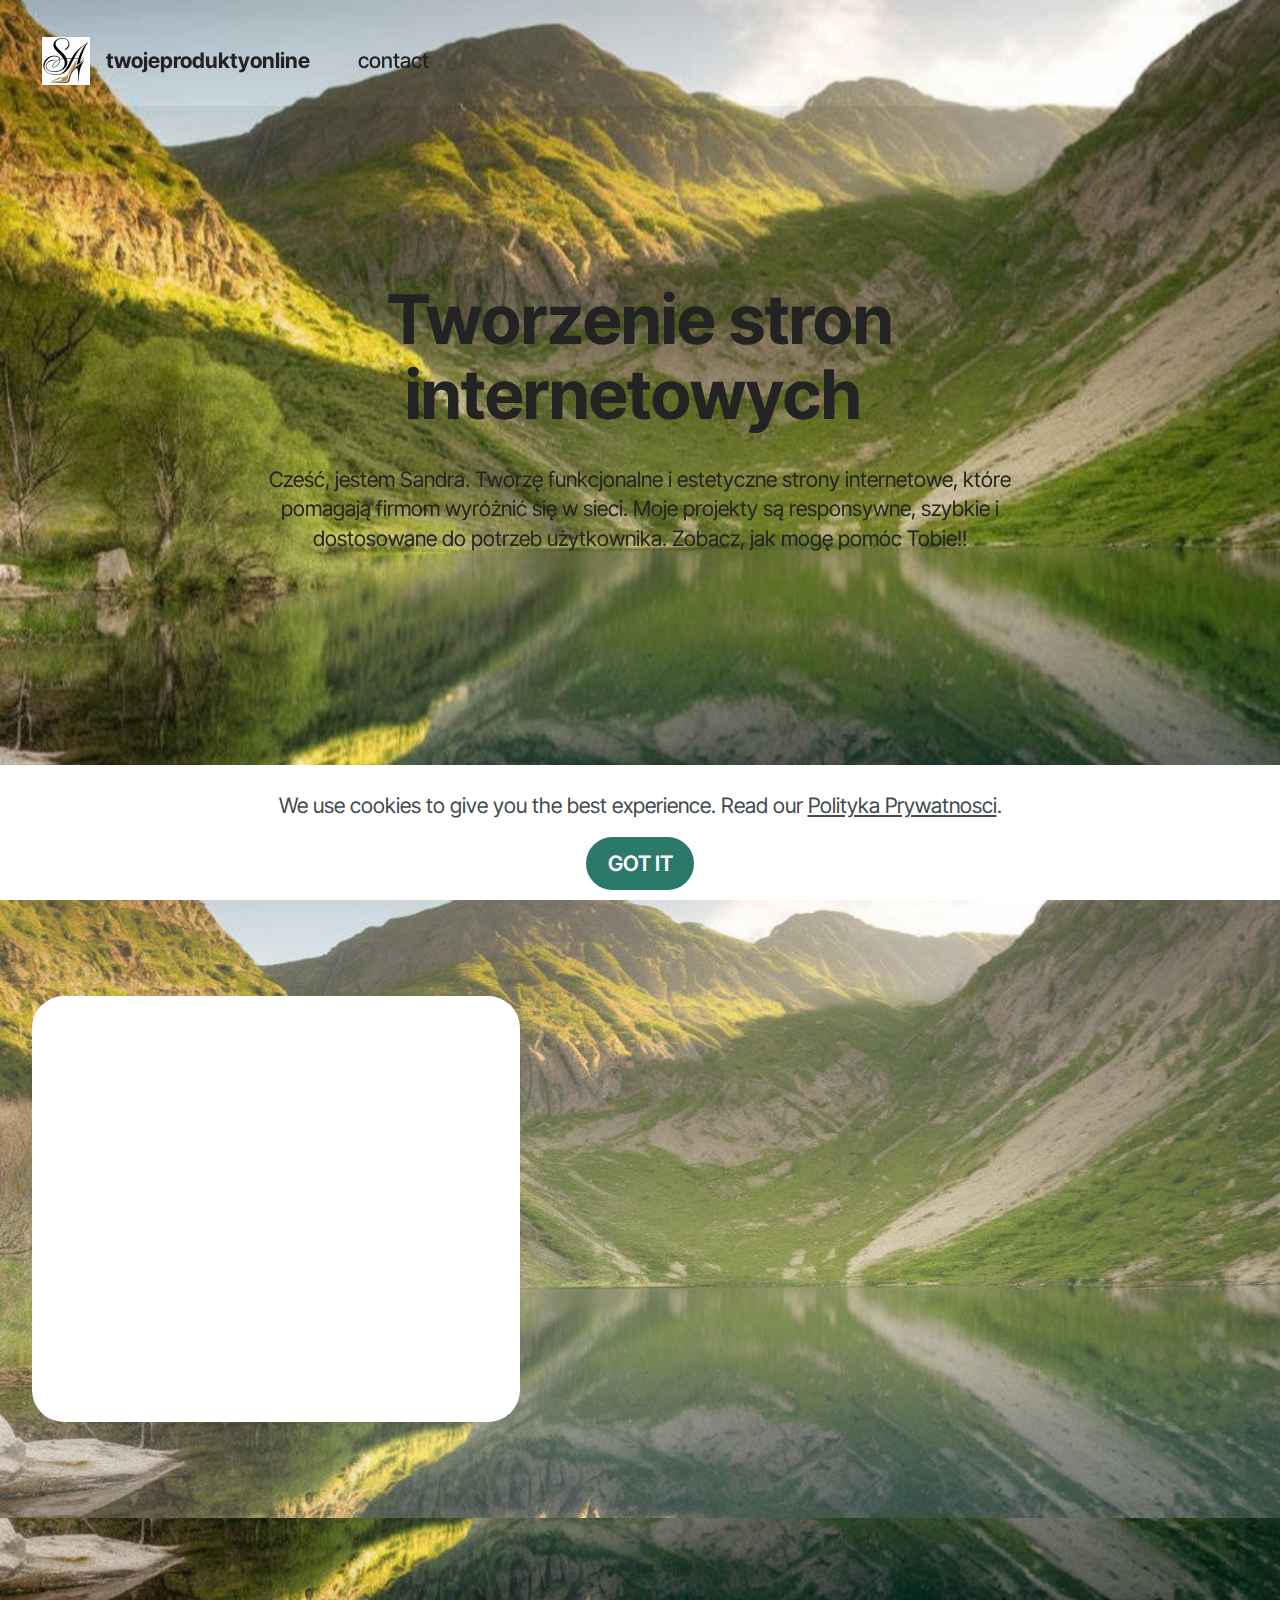
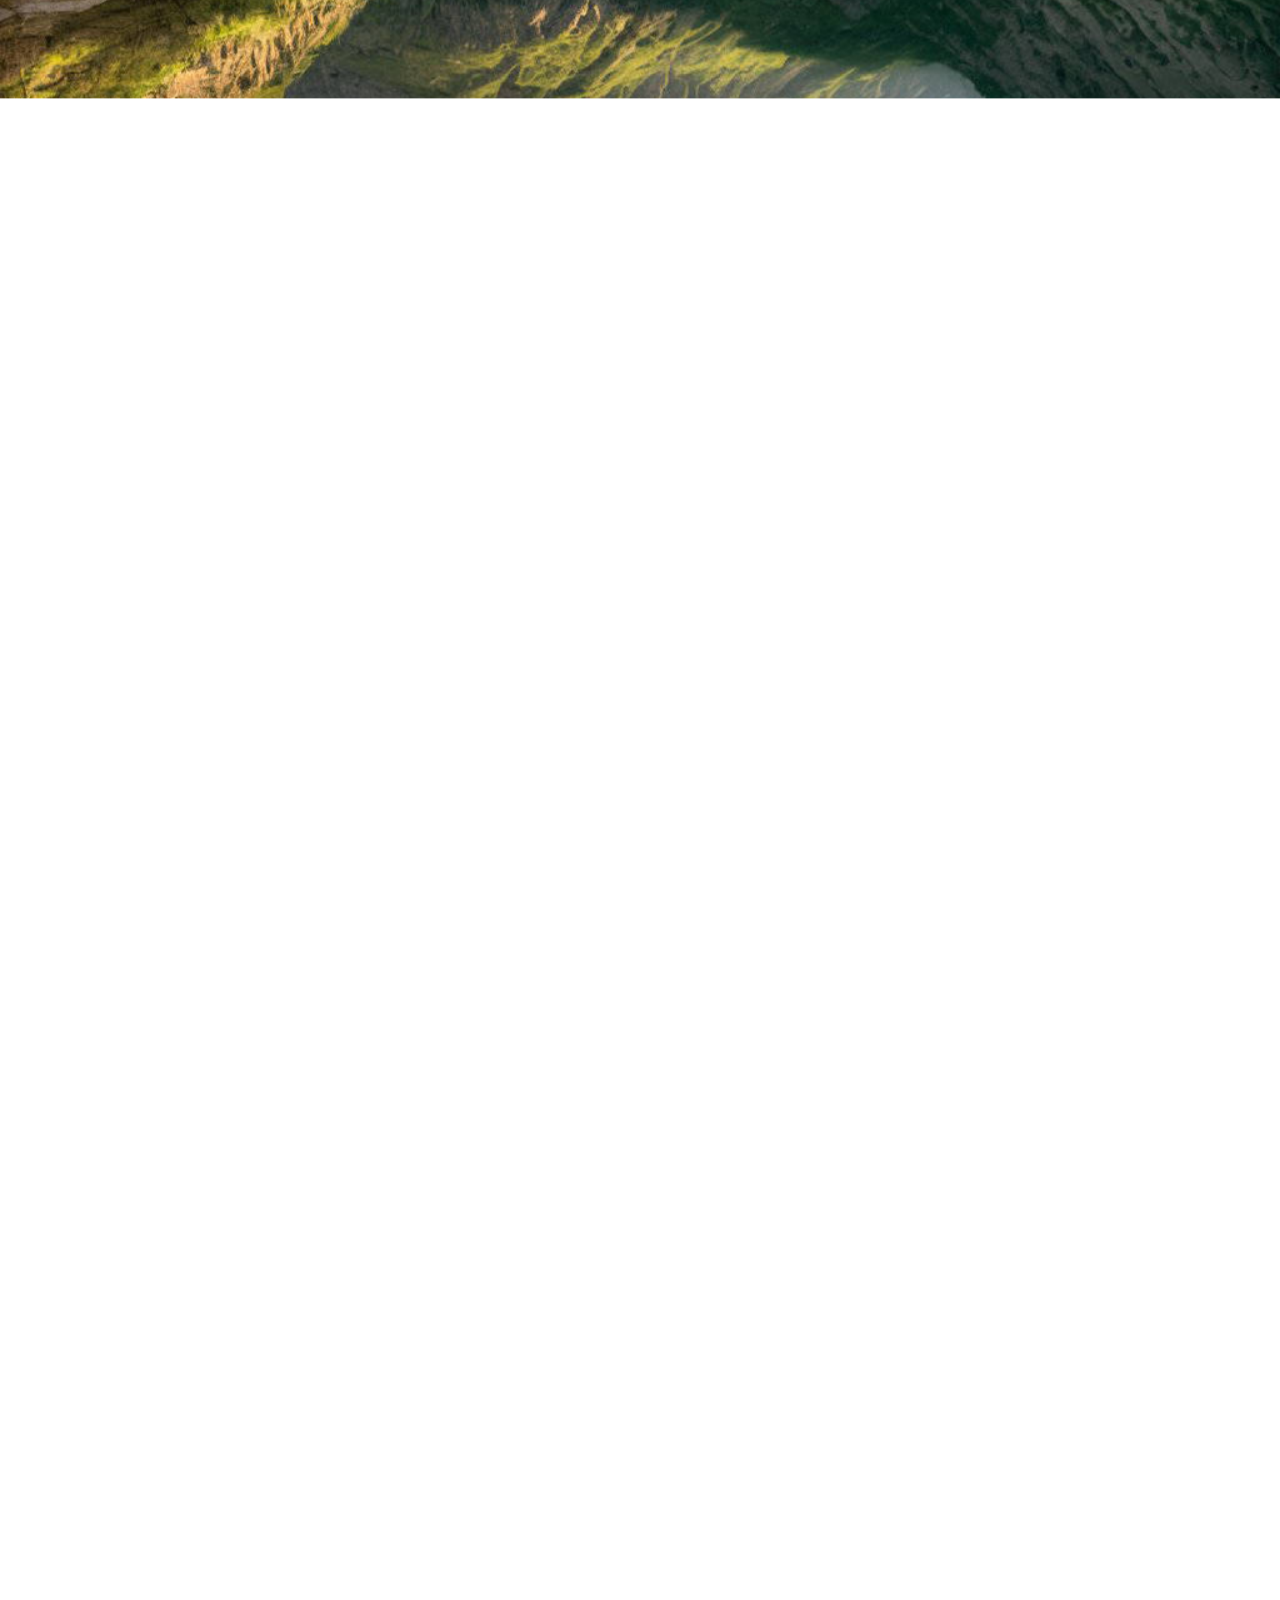
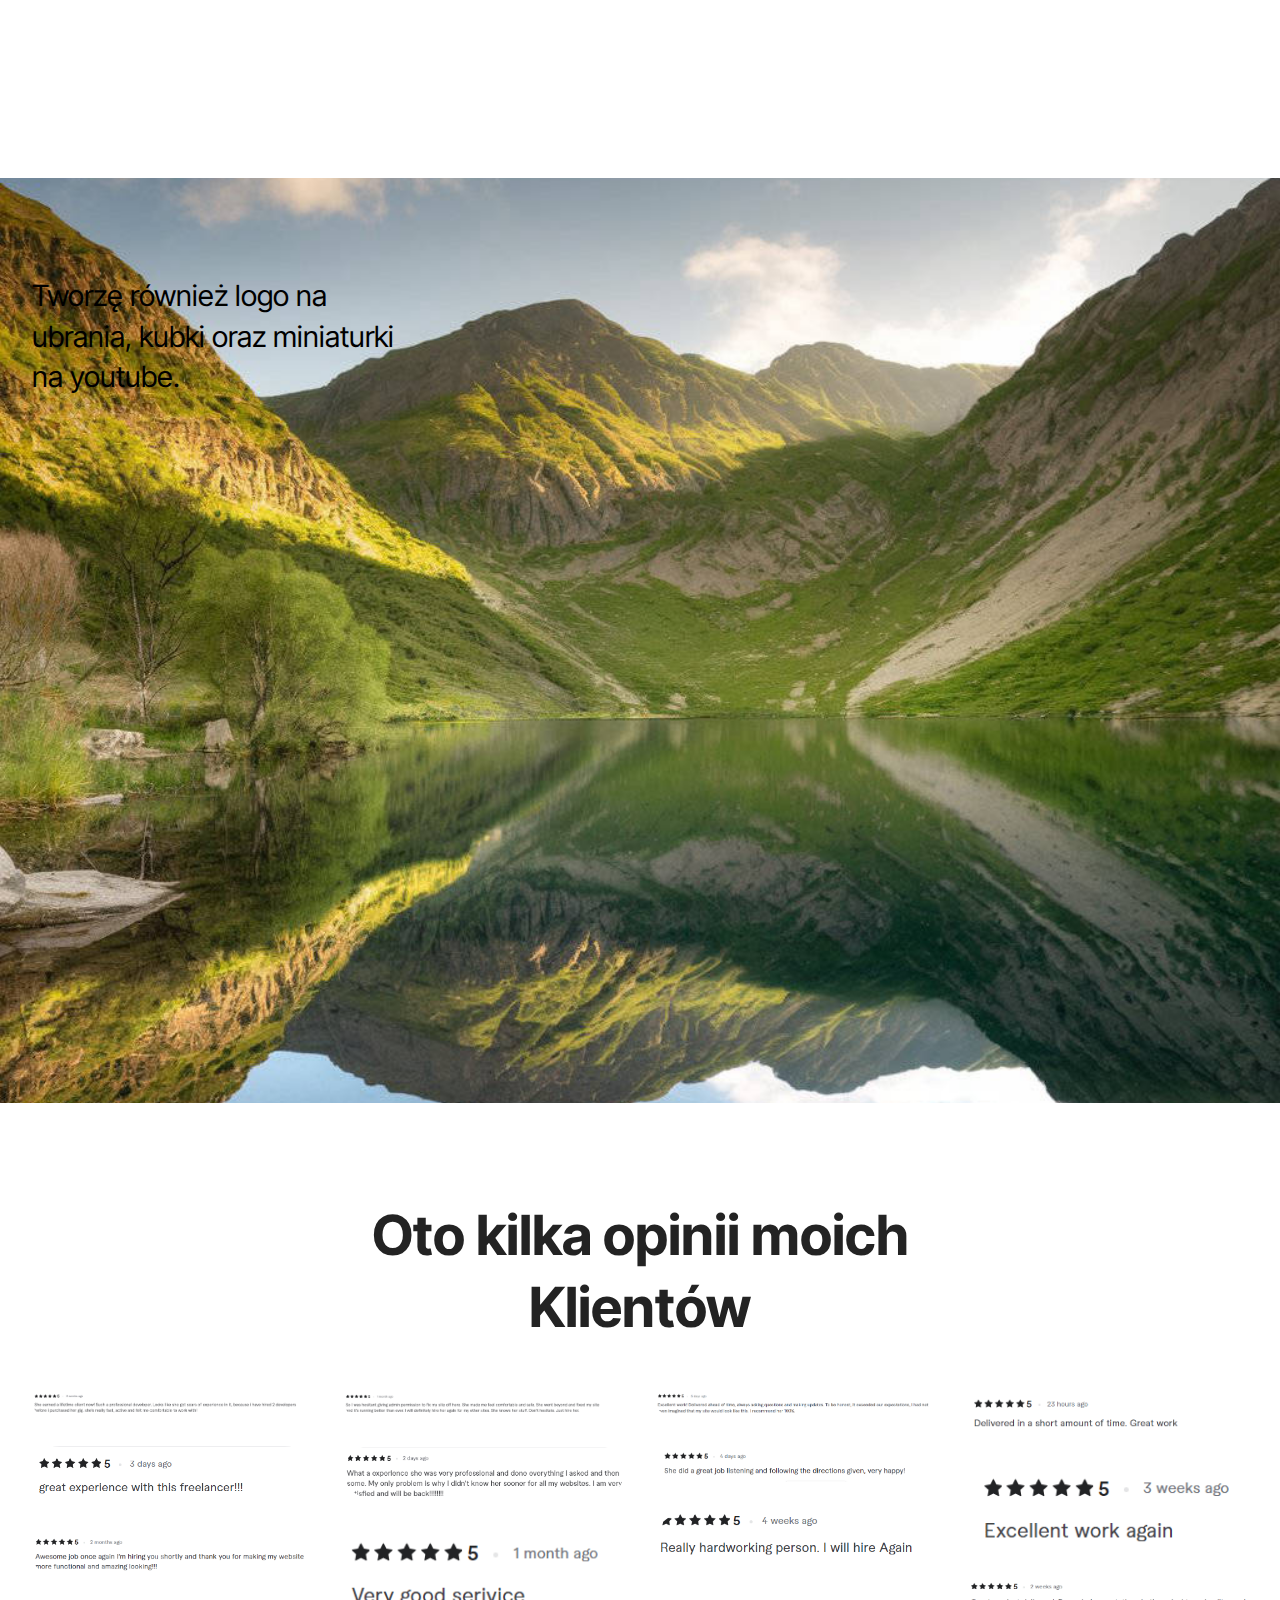
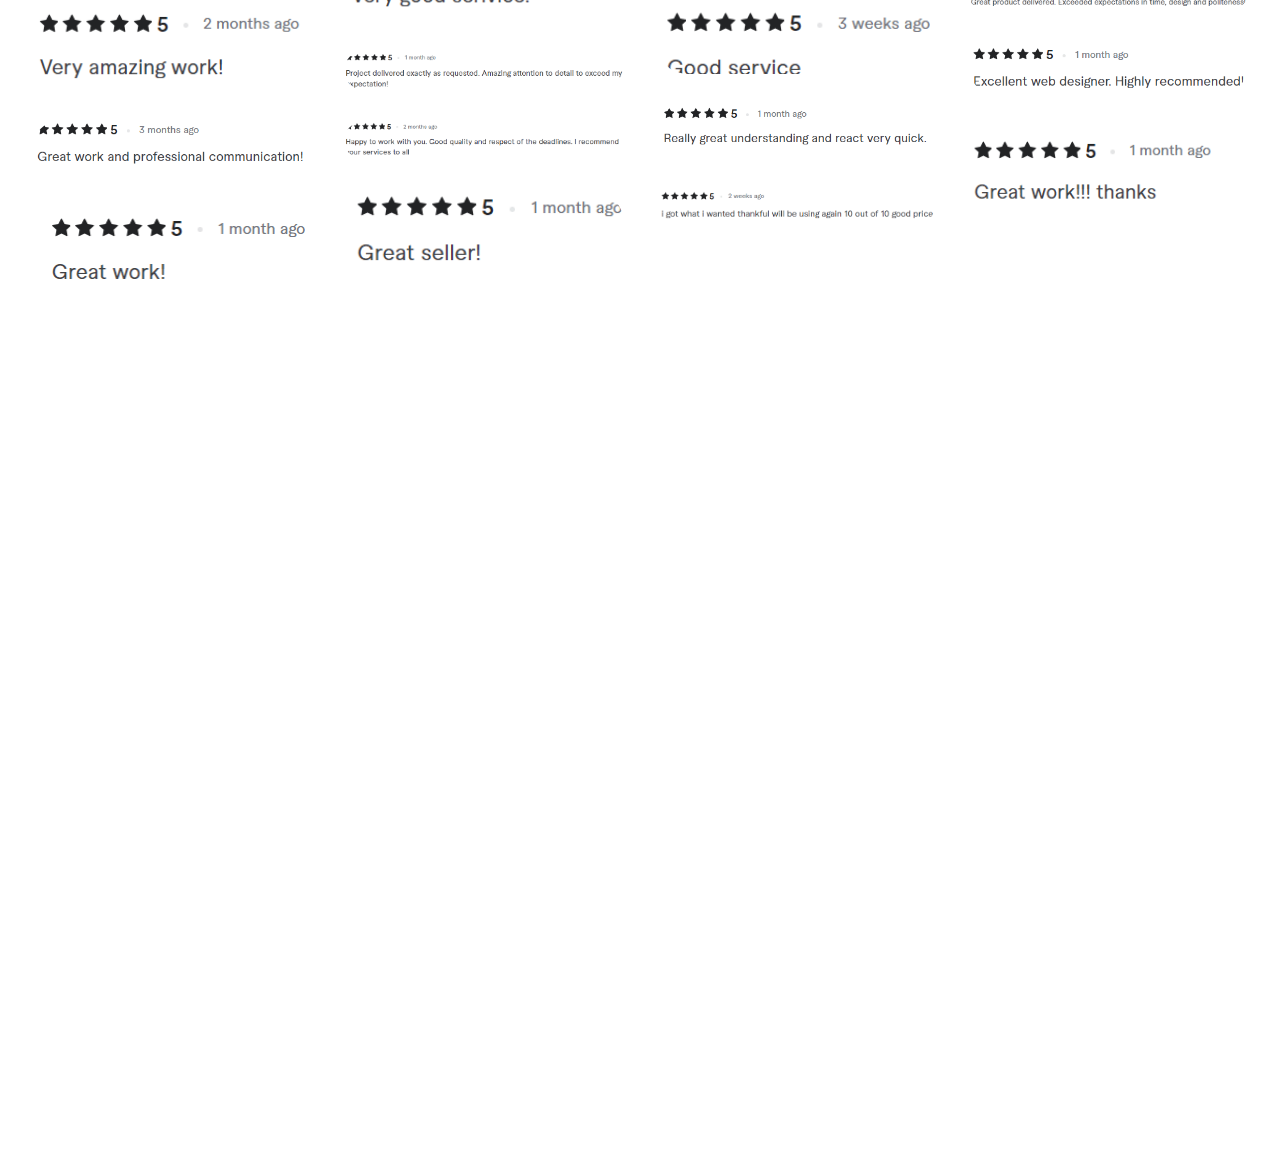
<file: folder bez nazwy 2/index.html>
<!DOCTYPE html>
<html  >
<head>
  <!-- Site made with Mobirise Website Builder v5.9.18, https://mobirise.com -->
  <meta charset="UTF-8">
  <meta http-equiv="X-UA-Compatible" content="IE=edge">
  <meta name="generator" content="Mobirise v5.9.18, mobirise.com">
  <meta name="viewport" content="width=device-width, initial-scale=1, minimum-scale=1">
  <link rel="shortcut icon" href="assets/images/a-chic-and-modern-logo-featuring-the-intertwined-l-cfd9mzu8rma2wf5cosq1za-nrko00rjrt66qo3d7klqcq-128x128.png" type="image/x-icon">
  <meta name="description" content="">
  
  
  <title>twojeproduktyonline</title>
  <link rel="stylesheet" href="assets/web/assets/mobirise-icons2/mobirise2.css">
  <link rel="stylesheet" href="assets/bootstrap/css/bootstrap.min.css">
  <link rel="stylesheet" href="assets/bootstrap/css/bootstrap-grid.min.css">
  <link rel="stylesheet" href="assets/bootstrap/css/bootstrap-reboot.min.css">
  <link rel="stylesheet" href="assets/parallax/jarallax.css">
  <link rel="stylesheet" href="assets/animatecss/animate.css">
  <link rel="stylesheet" href="assets/dropdown/css/style.css">
  <link rel="stylesheet" href="assets/theme/css/style.css">
  <link rel="stylesheet" href="assets/gallery/style.css">
  <link rel="preload" href="https://fonts.googleapis.com/css?family=Inter+Tight:100,200,300,400,500,600,700,800,900,100i,200i,300i,400i,500i,600i,700i,800i,900i&display=swap" as="style" onload="this.onload=null;this.rel='stylesheet'">
  <noscript><link rel="stylesheet" href="https://fonts.googleapis.com/css?family=Inter+Tight:100,200,300,400,500,600,700,800,900,100i,200i,300i,400i,500i,600i,700i,800i,900i&display=swap"></noscript>
  <link rel="preload" as="style" href="assets/mobirise/css/mbr-additional.css?v=mXNPen"><link rel="stylesheet" href="assets/mobirise/css/mbr-additional.css?v=mXNPen" type="text/css">

  
  
  
</head>
<body>
  
  <section data-bs-version="5.1" class="menu menu1 cid-upAPfwCoxQ" once="menu" id="menu01-1r">
	

	<nav class="navbar navbar-dropdown navbar-fixed-top navbar-expand-lg">
		<div class="container">
			<div class="navbar-brand">
				<span class="navbar-logo">
					<a href="https://mobiri.se">
						<img src="assets/images/a-chic-and-modern-logo-featuring-the-intertwined-l-cfd9mzu8rma2wf5cosq1za-nrko00rjrt66qo3d7klqcq-96x96.jpg" alt="Mobirise Website Builder" style="height: 3rem;">
					</a>
				</span>
				<span class="navbar-caption-wrap"><a class="navbar-caption text-black display-4" href="https://mobiri.se">twojeproduktyonline</a></span>
			</div>
			<button class="navbar-toggler" type="button" data-toggle="collapse" data-bs-toggle="collapse" data-target="#navbarSupportedContent" data-bs-target="#navbarSupportedContent" aria-controls="navbarNavAltMarkup" aria-expanded="false" aria-label="Toggle navigation">
				<div class="hamburger">
					<span></span>
					<span></span>
					<span></span>
					<span></span>
				</div>
			</button>
			<div class="collapse navbar-collapse" id="navbarSupportedContent">
				<ul class="navbar-nav nav-dropdown nav-right" data-app-modern-menu="true"><li class="nav-item">
						<a class="nav-link link text-black text-primary display-4" href="index.html#bottom">contact</a>
					</li></ul>
				
				
			</div>
		</div>
	</nav>
</section>

<section data-bs-version="5.1" class="header13 cid-upAthgOidF mbr-fullscreen mbr-parallax-background" id="header13-1j">
  

  
  <div class="mbr-overlay" style="opacity: 0; background-color: rgb(255, 255, 255);"></div>

  <div class="align-center container">
    <div class="row justify-content-center">
      <div class="col-md-12 mb-5 content-head">
        <h1 class="mbr-section-title mbr-fonts-style display-1"><strong>Tworzenie stron internetowych&nbsp;</strong></h1>
        <p class="mbr-text mbr-fonts-style mt-4 display-7">Cześć, jestem Sandra. Tworzę funkcjonalne i estetyczne strony internetowe, które pomagają firmom wyróżnić się w sieci. Moje projekty są responsywne, szybkie i dostosowane do potrzeb użytkownika. Zobacz, jak mogę pomóc Tobie!!</p>
        
      </div>
    </div>

    <div class="row justify-content-center">
      
    </div>
  </div>
</section>

<section data-bs-version="5.1" class="header6 cid-upAuReDQdg" id="header06-1k">
	

	
	<div class="mbr-overlay" style="opacity: 0.2; background-color: rgb(255, 255, 255);"></div>

	<div class="container">
		<div class="row">
			<div class="col-12 col-lg-5">
				<div class="card-wrapper">
					<h3 class="mbr-section-cardtitle mbr-fonts-style mb-2 display-5"><strong>Krótki wstęp o mnie&nbsp;</strong></h3>

					<p class="mbr-cardtext mbr-fonts-style mb-0 display-7">Krótki wstęp o mnie <br>Mam duże doświadczenie w tworzeniu stron internetowych dla małych firm i freelancerów. Uwielbiam łączyć nowoczesny design z intuicyjną funkcjonalnością, dzięki czemu każdy projekt jest nie tylko piękny, ale i skuteczny. Moim priorytetem jest zapewnienie wyjątkowych doświadczeń użytkownikom oraz wsparcie biznesu w osiąganiu celów online.</p>
				</div>
			</div>
			<div class="col-12 col-lg-6">
				<h1 class="mbr-section-title mbr-fonts-style mb-4 display-2"><strong>Oferuję:</strong></h1>
				
				<p class="mbr-text mbr-fonts-style mb-4 display-7">Oferuję szeroki zakres usług związanych z projektowaniem i tworzeniem stron internetowych, w tym:<br>- projektowanie stron internetowych dopasowanych do twoich potrzeb,<br>- Responsywne strony dopasowane do urządzeń mobilnych,<br>- Integracja z narzędziami marketingowymi i analitycznymi.<br><br>Każdy projekt to dla mnie nowa możliwość tworzenia czegoś wyjątkowego!<br></p>
				
			</div>
		</div>
	</div>
</section>

<section data-bs-version="5.1" class="slider4 mbr-embla cid-upAxrqOi7l mbr-parallax-background" id="slider04-1l">
    
    <div class="mbr-overlay" style="opacity: 0; background-color: rgb(255, 255, 255);">
    </div>
    <div class="container-fluid">
        <div class="row mb-5 justify-content-center">
            <div class="col-12 content-head">
                <h3 class="mbr-section-title mbr-fonts-style align-center mb-0 display-2"><strong>Oto kilka moich projektów:</strong></h3>
                
            </div>
        </div>
        <div class="row">
            <div class="col-12">
                <div class="embla position-relative" data-skip-snaps="true" data-align="center" data-contain-scroll="trimSnaps" data-loop="true" data-auto-play-interval="5" data-draggable="true">
                    <div class="embla__viewport">
                        <div class="embla__container">
                            
                            
                            
                            
                            
                            
                            <div class="embla__slide slider-image item active" style="margin-left: 1rem; margin-right: 1rem;">
                            <div class="slide-content">
                                <div class="item-img">
                                    <div class="item-wrapper">
                                        <img src="assets/images/poff-972x681.png" alt="Mobirise Website Builder" title="" data-slide-to="0" data-bs-slide-to="0">
                                    </div>
                                </div>
                            </div>
                            </div><div class="embla__slide slider-image item active" style="margin-left: 1rem; margin-right: 1rem;">
                            <div class="slide-content">
                                <div class="item-img">
                                    <div class="item-wrapper">
                                        <img src="assets/images/pord-949x544.png" alt="Mobirise Website Builder" title="" data-slide-to="1" data-bs-slide-to="1">
                                    </div>
                                </div>
                            </div>
                            </div><div class="embla__slide slider-image item active" style="margin-left: 1rem; margin-right: 1rem;">
                            <div class="slide-content">
                                <div class="item-img">
                                    <div class="item-wrapper">
                                        <img src="assets/images/porfo-882x522.png" alt="Mobirise Website Builder" title="" data-slide-to="2" data-bs-slide-to="2">
                                    </div>
                                </div>
                            </div>
                            </div><div class="embla__slide slider-image item active" style="margin-left: 1rem; margin-right: 1rem;">
                            <div class="slide-content">
                                <div class="item-img">
                                    <div class="item-wrapper">
                                        <img src="assets/images/jedznie-882x647.png" alt="Mobirise Website Builder" title="" data-slide-to="3" data-bs-slide-to="3">
                                    </div>
                                </div>
                            </div>
                            </div>
                        </div>
                    </div>
                    <button class="embla__button embla__button--prev">
                        <span class="mobi-mbri mobi-mbri-arrow-prev" aria-hidden="true"></span>
                        <span class="sr-only visually-hidden visually-hidden">Previous</span>
                    </button>
                    <button class="embla__button embla__button--next">
                        <span class="mobi-mbri mobi-mbri-arrow-next" aria-hidden="true"></span>
                        <span class="sr-only visually-hidden visually-hidden">Next</span>
                    </button>
                </div>
            </div>
        </div>
    </div>
</section>

<section data-bs-version="5.1" class="slider4 mbr-embla cid-upAyN73JbA mbr-parallax-background" id="slider04-1m">
    
    <div class="mbr-overlay" style="opacity: 0.1; background-color: rgb(255, 255, 255);">
    </div>
    <div class="container-fluid">
        
        <div class="row">
            <div class="col-12">
                <div class="embla position-relative" data-skip-snaps="true" data-align="center" data-contain-scroll="trimSnaps" data-loop="true" data-auto-play-interval="5" data-draggable="true">
                    <div class="embla__viewport">
                        <div class="embla__container">
                            
                            
                            
                            
                            
                            
                            <div class="embla__slide slider-image item active" style="margin-left: 1rem; margin-right: 1rem;">
                            <div class="slide-content">
                                <div class="item-img">
                                    <div class="item-wrapper">
                                        <img src="assets/images/1-987x719.png" alt="Mobirise Website Builder" title="" data-slide-to="0" data-bs-slide-to="0">
                                    </div>
                                </div>
                            </div>
                            </div><div class="embla__slide slider-image item active" style="margin-left: 1rem; margin-right: 1rem;">
                            <div class="slide-content">
                                <div class="item-img">
                                    <div class="item-wrapper">
                                        <img src="assets/images/2-947x429.png" alt="Mobirise Website Builder" title="" data-slide-to="1" data-bs-slide-to="1">
                                    </div>
                                </div>
                            </div>
                            </div><div class="embla__slide slider-image item active" style="margin-left: 1rem; margin-right: 1rem;">
                            <div class="slide-content">
                                <div class="item-img">
                                    <div class="item-wrapper">
                                        <img src="assets/images/3-947x610.png" alt="Mobirise Website Builder" title="" data-slide-to="2" data-bs-slide-to="2">
                                    </div>
                                </div>
                            </div>
                            </div><div class="embla__slide slider-image item active" style="margin-left: 1rem; margin-right: 1rem;">
                            <div class="slide-content">
                                <div class="item-img">
                                    <div class="item-wrapper">
                                        <img src="assets/images/4-947x702.png" alt="Mobirise Website Builder" title="" data-slide-to="3" data-bs-slide-to="3">
                                    </div>
                                </div>
                            </div>
                            </div>
                        </div>
                    </div>
                    <button class="embla__button embla__button--prev">
                        <span class="mobi-mbri mobi-mbri-arrow-prev" aria-hidden="true"></span>
                        <span class="sr-only visually-hidden visually-hidden">Previous</span>
                    </button>
                    <button class="embla__button embla__button--next">
                        <span class="mobi-mbri mobi-mbri-arrow-next" aria-hidden="true"></span>
                        <span class="sr-only visually-hidden visually-hidden">Next</span>
                    </button>
                </div>
            </div>
        </div>
    </div>
</section>

<section data-bs-version="5.1" class="start article2 cid-upAAjDJOCR mbr-parallax-background" id="article02-1n">
	

	
	<div class="mbr-overlay" style="opacity: 0; background-color: rgb(255, 255, 255);"></div>

	<div class="container">
		<div class="row justify-content-center">
			<div class="col-12 col-md-12 col-lg-6 image-wrapper">
				<img class="w-100" src="assets/images/logo-993x907.png" alt="Mobirise Website Builder">
			</div>
			<div class="col-12 col-md-12 col-lg">
				<div class="text-wrapper align-left">
					
					<p class="mbr-text align-left mbr-fonts-style mb-4 display-7">Specjalizuję się w tworzeniu unikalnych i zapadających w pamięć logo, które skutecznie odzwierciedlają charakter Twojej marki. Moje projekty są przemyślane, estetyczne i dopasowane do specyfiki Twojej działalności, tak aby przyciągały uwagę i budowały rozpoznawalność Twojej firmy.</p>
					
				</div>
			</div>
		</div>
	</div>
</section>

<section data-bs-version="5.1" class="gallery09 cid-upABmGh3ha" id="gallery09-1o">
  

  

  <div class="container">
    <div class="row justify-content-center">
      <div class="col-12 col-md-12 col-lg-4 main-text">
        <div class="">
          
          <h6 class="mbr-section-subtitle mbr-fonts-style mt-0 mb-4 display-5"><br><br>Tworzę również logo na ubrania, kubki oraz miniaturki na youtube.</h6>
          
        </div>
      </div>

      <div class="col-lg-8 side-features row">
        <div class="item features-image col-12 col-md-6 col-lg-6 active">
          <div class="item-wrapper">
            <div class="item-img">
              <img src="assets/images/zombie-mechanik-816x979.png" alt="Mobirise Website Builder" title="" data-slide-to="1" data-bs-slide-to="1">
            </div>
            
          </div>
        </div>
        <div class="item features-image col-12 col-md-6 col-lg-6 active">
          <div class="item-wrapper">
            <div class="item-img">
              <img src="assets/images/dynia-sandra2-816x979.png" alt="Mobirise Website Builder" title="" data-slide-to="2" data-bs-slide-to="2">
            </div>
            
          </div>
        </div>
        <div class="item features-image col-12 col-md-6 col-lg-6 active">
          <div class="item-wrapper">
            <div class="item-img">
              <img src="assets/images/pielegniarka-206x206.png" alt="Mobirise Website Builder" title="" data-slide-to="3" data-bs-slide-to="3">
            </div>
            
          </div>
        </div>
        <div class="item features-image col-12 col-md-6 col-lg-6 active">
          <div class="item-wrapper">
            <div class="item-img">
              <img src="assets/images/logi-816x812.png" alt="Mobirise Website Builder" title="" data-slide-to="4" data-bs-slide-to="4">
            </div>
            
          </div>
        </div>
      </div>
    </div>
  </div>
</section>

<section data-bs-version="5.1" class="gallery1 mbr-gallery cid-upAEHYO5Fv mbr-parallax-background" id="gallery02-1p">   
    
    <div class="mbr-overlay" style="opacity: 0.5; background-color: rgb(255, 255, 255);">
    </div>

    <div class="container-fluid">
        <div class="row justify-content-center">
            <div class="col-12 content-head">
                <div class="mbr-section-head mb-5">
                    <h3 class="mbr-section-title mbr-fonts-style align-center m-0 display-2"><strong>Oto kilka opinii moich Klientów</strong></h3>
                    
                </div>
            </div>
        </div>
        <div class="row mbr-gallery mbr-masonry" data-masonry="{&quot;percentPosition&quot;: true }">
            
            
            
            
            
            
            <div class="col-12 col-md-6 col-lg-3 item gallery-image active">
                <div class="item-wrapper" data-toggle="modal" data-bs-toggle="modal" data-target="#upATdBbC9N-modal" data-bs-target="#upATdBbC9N-modal">
                    <img class="w-100" src="assets/images/3-opinie-1467x120.png" alt="Mobirise Website Builder" data-slide-to="0" data-bs-slide-to="0" data-target="#lb-upATdBbC9N" data-bs-target="#lb-upATdBbC9N">
                    <div class="icon-wrapper">
                        <span class="mobi-mbri mobi-mbri-search mbr-iconfont mbr-iconfont-btn"></span>
                    </div>
                </div>
                
            </div><div class="col-12 col-md-6 col-lg-3 item gallery-image active">
                <div class="item-wrapper" data-toggle="modal" data-bs-toggle="modal" data-target="#upATdBbC9N-modal" data-bs-target="#upATdBbC9N-modal">
                    <img class="w-100" src="assets/images/4-opinie-1467x124.png" alt="Mobirise Website Builder" data-slide-to="1" data-bs-slide-to="1" data-target="#lb-upATdBbC9N" data-bs-target="#lb-upATdBbC9N">
                    <div class="icon-wrapper">
                        <span class="mobi-mbri mobi-mbri-search mbr-iconfont mbr-iconfont-btn"></span>
                    </div>
                </div>
                
            </div><div class="col-12 col-md-6 col-lg-3 item gallery-image active">
                <div class="item-wrapper" data-toggle="modal" data-bs-toggle="modal" data-target="#upATdBbC9N-modal" data-bs-target="#upATdBbC9N-modal">
                    <img class="w-100" src="assets/images/7-opinoe-1394x115.png" alt="Mobirise Website Builder" data-slide-to="2" data-bs-slide-to="2" data-target="#lb-upATdBbC9N" data-bs-target="#lb-upATdBbC9N">
                    <div class="icon-wrapper">
                        <span class="mobi-mbri mobi-mbri-search mbr-iconfont mbr-iconfont-btn"></span>
                    </div>
                </div>
                
            </div><div class="col-12 col-md-6 col-lg-3 item gallery-image active">
                <div class="item-wrapper" data-toggle="modal" data-bs-toggle="modal" data-target="#upATdBbC9N-modal" data-bs-target="#upATdBbC9N-modal">
                    <img class="w-100" src="assets/images/12-ipinie-1-633x100.png" alt="Mobirise Website Builder" data-slide-to="3" data-bs-slide-to="3" data-target="#lb-upATdBbC9N" data-bs-target="#lb-upATdBbC9N">
                    <div class="icon-wrapper">
                        <span class="mobi-mbri mobi-mbri-search mbr-iconfont mbr-iconfont-btn"></span>
                    </div>
                </div>
                
            </div><div class="col-12 col-md-6 col-lg-3 item gallery-image active">
                <div class="item-wrapper" data-toggle="modal" data-bs-toggle="modal" data-target="#upATdBbC9N-modal" data-bs-target="#upATdBbC9N-modal">
                    <img class="w-100" src="assets/images/13-opine-510x101.png" alt="Mobirise Website Builder" data-slide-to="4" data-bs-slide-to="4" data-target="#lb-upATdBbC9N" data-bs-target="#lb-upATdBbC9N">
                    <div class="icon-wrapper">
                        <span class="mobi-mbri mobi-mbri-search mbr-iconfont mbr-iconfont-btn"></span>
                    </div>
                </div>
                
            </div><div class="col-12 col-md-6 col-lg-3 item gallery-image active">
                <div class="item-wrapper" data-toggle="modal" data-bs-toggle="modal" data-target="#upATdBbC9N-modal" data-bs-target="#upATdBbC9N-modal">
                    <img class="w-100" src="assets/images/15-opinie-833x108.png" alt="Mobirise Website Builder" data-slide-to="5" data-bs-slide-to="5" data-target="#lb-upATdBbC9N" data-bs-target="#lb-upATdBbC9N">
                    <div class="icon-wrapper">
                        <span class="mobi-mbri mobi-mbri-search mbr-iconfont mbr-iconfont-btn"></span>
                    </div>
                </div>
                
            </div><div class="col-12 col-md-6 col-lg-3 item gallery-image active">
                <div class="item-wrapper" data-toggle="modal" data-bs-toggle="modal" data-target="#upATdBbC9N-modal" data-bs-target="#upATdBbC9N-modal">
                    <img class="w-100" src="assets/images/333333-829x153.png" alt="Mobirise Website Builder" data-slide-to="6" data-bs-slide-to="6" data-target="#lb-upATdBbC9N" data-bs-target="#lb-upATdBbC9N">
                    <div class="icon-wrapper">
                        <span class="mobi-mbri mobi-mbri-search mbr-iconfont mbr-iconfont-btn"></span>
                    </div>
                </div>
                
            </div><div class="col-12 col-md-6 col-lg-3 item gallery-image active">
                <div class="item-wrapper" data-toggle="modal" data-bs-toggle="modal" data-target="#upATdBbC9N-modal" data-bs-target="#upATdBbC9N-modal">
                    <img class="w-100" src="assets/images/99999-291x84.png" alt="Mobirise Website Builder" data-slide-to="7" data-bs-slide-to="7" data-target="#lb-upATdBbC9N" data-bs-target="#lb-upATdBbC9N">
                    <div class="icon-wrapper">
                        <span class="mobi-mbri mobi-mbri-search mbr-iconfont mbr-iconfont-btn"></span>
                    </div>
                </div>
                
            </div><div class="col-12 col-md-6 col-lg-3 item gallery-image active">
                <div class="item-wrapper" data-toggle="modal" data-bs-toggle="modal" data-target="#upATdBbC9N-modal" data-bs-target="#upATdBbC9N-modal">
                    <img class="w-100" src="assets/images/111-455x82.png" alt="Mobirise Website Builder" data-slide-to="8" data-bs-slide-to="8" data-target="#lb-upATdBbC9N" data-bs-target="#lb-upATdBbC9N">
                    <div class="icon-wrapper">
                        <span class="mobi-mbri mobi-mbri-search mbr-iconfont mbr-iconfont-btn"></span>
                    </div>
                </div>
                
            </div><div class="col-12 col-md-6 col-lg-3 item gallery-image active">
                <div class="item-wrapper" data-toggle="modal" data-bs-toggle="modal" data-target="#upATdBbC9N-modal" data-bs-target="#upATdBbC9N-modal">
                    <img class="w-100" src="assets/images/2228982982-287x91.png" alt="Mobirise Website Builder" data-slide-to="9" data-bs-slide-to="9" data-target="#lb-upATdBbC9N" data-bs-target="#lb-upATdBbC9N">
                    <div class="icon-wrapper">
                        <span class="mobi-mbri mobi-mbri-search mbr-iconfont mbr-iconfont-btn"></span>
                    </div>
                </div>
                
            </div><div class="col-12 col-md-6 col-lg-3 item gallery-image active">
                <div class="item-wrapper" data-toggle="modal" data-bs-toggle="modal" data-target="#upATdBbC9N-modal" data-bs-target="#upATdBbC9N-modal">
                    <img class="w-100" src="assets/images/4444444444-844x127.png" alt="Mobirise Website Builder" data-slide-to="10" data-bs-slide-to="10" data-target="#lb-upATdBbC9N" data-bs-target="#lb-upATdBbC9N">
                    <div class="icon-wrapper">
                        <span class="mobi-mbri mobi-mbri-search mbr-iconfont mbr-iconfont-btn"></span>
                    </div>
                </div>
                
            </div><div class="col-12 col-md-6 col-lg-3 item gallery-image active">
                <div class="item-wrapper" data-toggle="modal" data-bs-toggle="modal" data-target="#upATdBbC9N-modal" data-bs-target="#upATdBbC9N-modal">
                    <img class="w-100" src="assets/images/666666666-778x79.png" alt="Mobirise Website Builder" data-slide-to="11" data-bs-slide-to="11" data-target="#lb-upATdBbC9N" data-bs-target="#lb-upATdBbC9N">
                    <div class="icon-wrapper">
                        <span class="mobi-mbri mobi-mbri-search mbr-iconfont mbr-iconfont-btn"></span>
                    </div>
                </div>
                
            </div><div class="col-12 col-md-6 col-lg-3 item gallery-image active">
                <div class="item-wrapper" data-toggle="modal" data-bs-toggle="modal" data-target="#upATdBbC9N-modal" data-bs-target="#upATdBbC9N-modal">
                    <img class="w-100" src="assets/images/777777-271x75.png" alt="Mobirise Website Builder" data-slide-to="12" data-bs-slide-to="12" data-target="#lb-upATdBbC9N" data-bs-target="#lb-upATdBbC9N">
                    <div class="icon-wrapper">
                        <span class="mobi-mbri mobi-mbri-search mbr-iconfont mbr-iconfont-btn"></span>
                    </div>
                </div>
                
            </div><div class="col-12 col-md-6 col-lg-3 item gallery-image active">
                <div class="item-wrapper" data-toggle="modal" data-bs-toggle="modal" data-target="#upATdBbC9N-modal" data-bs-target="#upATdBbC9N-modal">
                    <img class="w-100" src="assets/images/33333333888888-283x82.png" alt="Mobirise Website Builder" data-slide-to="13" data-bs-slide-to="13" data-target="#lb-upATdBbC9N" data-bs-target="#lb-upATdBbC9N">
                    <div class="icon-wrapper">
                        <span class="mobi-mbri mobi-mbri-search mbr-iconfont mbr-iconfont-btn"></span>
                    </div>
                </div>
                
            </div><div class="col-12 col-md-6 col-lg-3 item gallery-image active">
                <div class="item-wrapper" data-toggle="modal" data-bs-toggle="modal" data-target="#upATdBbC9N-modal" data-bs-target="#upATdBbC9N-modal">
                    <img class="w-100" src="assets/images/78787878878-456x86.png" alt="Mobirise Website Builder" data-slide-to="14" data-bs-slide-to="14" data-target="#lb-upATdBbC9N" data-bs-target="#lb-upATdBbC9N">
                    <div class="icon-wrapper">
                        <span class="mobi-mbri mobi-mbri-search mbr-iconfont mbr-iconfont-btn"></span>
                    </div>
                </div>
                
            </div><div class="col-12 col-md-6 col-lg-3 item gallery-image active">
                <div class="item-wrapper" data-toggle="modal" data-bs-toggle="modal" data-target="#upATdBbC9N-modal" data-bs-target="#upATdBbC9N-modal">
                    <img class="w-100" src="assets/images/9898989898-785x109.png" alt="Mobirise Website Builder" data-slide-to="15" data-bs-slide-to="15" data-target="#lb-upATdBbC9N" data-bs-target="#lb-upATdBbC9N">
                    <div class="icon-wrapper">
                        <span class="mobi-mbri mobi-mbri-search mbr-iconfont mbr-iconfont-btn"></span>
                    </div>
                </div>
                
            </div><div class="col-12 col-md-6 col-lg-3 item gallery-image active">
                <div class="item-wrapper" data-toggle="modal" data-bs-toggle="modal" data-target="#upATdBbC9N-modal" data-bs-target="#upATdBbC9N-modal">
                    <img class="w-100" src="assets/images/wyslac-3-495x85.png" alt="Mobirise Website Builder" data-slide-to="16" data-bs-slide-to="16" data-target="#lb-upATdBbC9N" data-bs-target="#lb-upATdBbC9N">
                    <div class="icon-wrapper">
                        <span class="mobi-mbri mobi-mbri-search mbr-iconfont mbr-iconfont-btn"></span>
                    </div>
                </div>
                
            </div><div class="col-12 col-md-6 col-lg-3 item gallery-image active">
                <div class="item-wrapper" data-toggle="modal" data-bs-toggle="modal" data-target="#upATdBbC9N-modal" data-bs-target="#upATdBbC9N-modal">
                    <img class="w-100" src="assets/images/wyslac-5-455x95.png" alt="Mobirise Website Builder" data-slide-to="17" data-bs-slide-to="17" data-target="#lb-upATdBbC9N" data-bs-target="#lb-upATdBbC9N">
                    <div class="icon-wrapper">
                        <span class="mobi-mbri mobi-mbri-search mbr-iconfont mbr-iconfont-btn"></span>
                    </div>
                </div>
                
            </div><div class="col-12 col-md-6 col-lg-3 item gallery-image active">
                <div class="item-wrapper" data-toggle="modal" data-bs-toggle="modal" data-target="#upATdBbC9N-modal" data-bs-target="#upATdBbC9N-modal">
                    <img class="w-100" src="assets/images/wyslac-4-803x107.png" alt="Mobirise Website Builder" data-slide-to="18" data-bs-slide-to="18" data-target="#lb-upATdBbC9N" data-bs-target="#lb-upATdBbC9N">
                    <div class="icon-wrapper">
                        <span class="mobi-mbri mobi-mbri-search mbr-iconfont mbr-iconfont-btn"></span>
                    </div>
                </div>
                
            </div><div class="col-12 col-md-6 col-lg-3 item gallery-image active">
                <div class="item-wrapper" data-toggle="modal" data-bs-toggle="modal" data-target="#upATdBbC9N-modal" data-bs-target="#upATdBbC9N-modal">
                    <img class="w-100" src="assets/images/444444444444444444444444444444-299x88.png" alt="Mobirise Website Builder" data-slide-to="19" data-bs-slide-to="19" data-target="#lb-upATdBbC9N" data-bs-target="#lb-upATdBbC9N">
                    <div class="icon-wrapper">
                        <span class="mobi-mbri mobi-mbri-search mbr-iconfont mbr-iconfont-btn"></span>
                    </div>
                </div>
                
            </div><div class="col-12 col-md-6 col-lg-3 item gallery-image active">
                <div class="item-wrapper" data-toggle="modal" data-bs-toggle="modal" data-target="#upATdBbC9N-modal" data-bs-target="#upATdBbC9N-modal">
                    <img class="w-100" src="assets/images/555555555-693x92.png" alt="Mobirise Website Builder" data-slide-to="20" data-bs-slide-to="20" data-target="#lb-upATdBbC9N" data-bs-target="#lb-upATdBbC9N">
                    <div class="icon-wrapper">
                        <span class="mobi-mbri mobi-mbri-search mbr-iconfont mbr-iconfont-btn"></span>
                    </div>
                </div>
                
            </div><div class="col-12 col-md-6 col-lg-3 item gallery-image active">
                <div class="item-wrapper" data-toggle="modal" data-bs-toggle="modal" data-target="#upATdBbC9N-modal" data-bs-target="#upATdBbC9N-modal">
                    <img class="w-100" src="assets/images/wyslac-267x85.png" alt="Mobirise Website Builder" data-slide-to="21" data-bs-slide-to="21" data-target="#lb-upATdBbC9N" data-bs-target="#lb-upATdBbC9N">
                    <div class="icon-wrapper">
                        <span class="mobi-mbri mobi-mbri-search mbr-iconfont mbr-iconfont-btn"></span>
                    </div>
                </div>
                
            </div><div class="col-12 col-md-6 col-lg-3 item gallery-image active">
                <div class="item-wrapper" data-toggle="modal" data-bs-toggle="modal" data-target="#upATdBbC9N-modal" data-bs-target="#upATdBbC9N-modal">
                    <img class="w-100" src="assets/images/wyslac2-279x79.png" alt="Mobirise Website Builder" data-slide-to="22" data-bs-slide-to="22" data-target="#lb-upATdBbC9N" data-bs-target="#lb-upATdBbC9N">
                    <div class="icon-wrapper">
                        <span class="mobi-mbri mobi-mbri-search mbr-iconfont mbr-iconfont-btn"></span>
                    </div>
                </div>
                
            </div>
        </div>

        <div class="modal mbr-slider" tabindex="-1" role="dialog" aria-hidden="true" id="upATdBbC9N-modal">
            <div class="modal-dialog" role="document">
                <div class="modal-content">
                    <div class="modal-body">
                        <div class="carousel slide" id="lb-upATdBbC9N" data-interval="5000" data-bs-interval="5000">
                            <div class="carousel-inner">
                                
                                
                                
                                
                                
                                
                                <div class="carousel-item active">
                                    <img class="d-block w-100" src="assets/images/3-opinie-1467x120.png" alt="Mobirise Website Builder">
                                </div><div class="carousel-item">
                                    <img class="d-block w-100" src="assets/images/4-opinie-1467x124.png" alt="Mobirise Website Builder">
                                </div><div class="carousel-item">
                                    <img class="d-block w-100" src="assets/images/7-opinoe-1394x115.png" alt="Mobirise Website Builder">
                                </div><div class="carousel-item">
                                    <img class="d-block w-100" src="assets/images/12-ipinie-1-633x100.png" alt="Mobirise Website Builder">
                                </div><div class="carousel-item">
                                    <img class="d-block w-100" src="assets/images/13-opine-510x101.png" alt="Mobirise Website Builder">
                                </div><div class="carousel-item">
                                    <img class="d-block w-100" src="assets/images/15-opinie-833x108.png" alt="Mobirise Website Builder">
                                </div><div class="carousel-item">
                                    <img class="d-block w-100" src="assets/images/333333-829x153.png" alt="Mobirise Website Builder">
                                </div><div class="carousel-item">
                                    <img class="d-block w-100" src="assets/images/99999-291x84.png" alt="Mobirise Website Builder">
                                </div><div class="carousel-item">
                                    <img class="d-block w-100" src="assets/images/111-455x82.png" alt="Mobirise Website Builder">
                                </div><div class="carousel-item">
                                    <img class="d-block w-100" src="assets/images/2228982982-287x91.png" alt="Mobirise Website Builder">
                                </div><div class="carousel-item">
                                    <img class="d-block w-100" src="assets/images/4444444444-844x127.png" alt="Mobirise Website Builder">
                                </div><div class="carousel-item">
                                    <img class="d-block w-100" src="assets/images/666666666-778x79.png" alt="Mobirise Website Builder">
                                </div><div class="carousel-item">
                                    <img class="d-block w-100" src="assets/images/777777-271x75.png" alt="Mobirise Website Builder">
                                </div><div class="carousel-item">
                                    <img class="d-block w-100" src="assets/images/33333333888888-283x82.png" alt="Mobirise Website Builder">
                                </div><div class="carousel-item">
                                    <img class="d-block w-100" src="assets/images/78787878878-456x86.png" alt="Mobirise Website Builder">
                                </div><div class="carousel-item">
                                    <img class="d-block w-100" src="assets/images/9898989898-785x109.png" alt="Mobirise Website Builder">
                                </div><div class="carousel-item">
                                    <img class="d-block w-100" src="assets/images/wyslac-3-495x85.png" alt="Mobirise Website Builder">
                                </div><div class="carousel-item">
                                    <img class="d-block w-100" src="assets/images/wyslac-5-455x95.png" alt="Mobirise Website Builder">
                                </div><div class="carousel-item">
                                    <img class="d-block w-100" src="assets/images/wyslac-4-803x107.png" alt="Mobirise Website Builder">
                                </div><div class="carousel-item">
                                    <img class="d-block w-100" src="assets/images/444444444444444444444444444444-299x88.png" alt="Mobirise Website Builder">
                                </div><div class="carousel-item">
                                    <img class="d-block w-100" src="assets/images/555555555-693x92.png" alt="Mobirise Website Builder">
                                </div><div class="carousel-item">
                                    <img class="d-block w-100" src="assets/images/wyslac-267x85.png" alt="Mobirise Website Builder">
                                </div><div class="carousel-item">
                                    <img class="d-block w-100" src="assets/images/wyslac2-279x79.png" alt="Mobirise Website Builder">
                                </div>
                            </div>
                            <ol class="carousel-indicators">
                                <li data-slide-to="0" data-bs-slide-to="0" class="active" data-target="#lb-upATdBbC9N" data-bs-target="#lb-upATdBbC9N"></li><li data-slide-to="1" data-bs-slide-to="1" class="" data-target="#lb-upATdBbC9N" data-bs-target="#lb-upATdBbC9N"></li><li data-slide-to="2" data-bs-slide-to="2" class="" data-target="#lb-upATdBbC9N" data-bs-target="#lb-upATdBbC9N"></li><li data-slide-to="3" data-bs-slide-to="3" class="" data-target="#lb-upATdBbC9N" data-bs-target="#lb-upATdBbC9N"></li><li data-slide-to="4" data-bs-slide-to="4" class="" data-target="#lb-upATdBbC9N" data-bs-target="#lb-upATdBbC9N"></li><li data-slide-to="5" data-bs-slide-to="5" class="" data-target="#lb-upATdBbC9N" data-bs-target="#lb-upATdBbC9N"></li><li data-slide-to="6" data-bs-slide-to="6" class="" data-target="#lb-upATdBbC9N" data-bs-target="#lb-upATdBbC9N"></li><li data-slide-to="7" data-bs-slide-to="7" class="" data-target="#lb-upATdBbC9N" data-bs-target="#lb-upATdBbC9N"></li><li data-slide-to="8" data-bs-slide-to="8" class="" data-target="#lb-upATdBbC9N" data-bs-target="#lb-upATdBbC9N"></li><li data-slide-to="9" data-bs-slide-to="9" class="" data-target="#lb-upATdBbC9N" data-bs-target="#lb-upATdBbC9N"></li><li data-slide-to="10" data-bs-slide-to="10" class="" data-target="#lb-upATdBbC9N" data-bs-target="#lb-upATdBbC9N"></li><li data-slide-to="11" data-bs-slide-to="11" class="" data-target="#lb-upATdBbC9N" data-bs-target="#lb-upATdBbC9N"></li><li data-slide-to="12" data-bs-slide-to="12" class="" data-target="#lb-upATdBbC9N" data-bs-target="#lb-upATdBbC9N"></li><li data-slide-to="13" data-bs-slide-to="13" class="" data-target="#lb-upATdBbC9N" data-bs-target="#lb-upATdBbC9N"></li><li data-slide-to="14" data-bs-slide-to="14" class="" data-target="#lb-upATdBbC9N" data-bs-target="#lb-upATdBbC9N"></li><li data-slide-to="15" data-bs-slide-to="15" class="" data-target="#lb-upATdBbC9N" data-bs-target="#lb-upATdBbC9N"></li><li data-slide-to="16" data-bs-slide-to="16" class="" data-target="#lb-upATdBbC9N" data-bs-target="#lb-upATdBbC9N"></li><li data-slide-to="17" data-bs-slide-to="17" class="" data-target="#lb-upATdBbC9N" data-bs-target="#lb-upATdBbC9N"></li><li data-slide-to="18" data-bs-slide-to="18" class="" data-target="#lb-upATdBbC9N" data-bs-target="#lb-upATdBbC9N"></li><li data-slide-to="19" data-bs-slide-to="19" class="" data-target="#lb-upATdBbC9N" data-bs-target="#lb-upATdBbC9N"></li><li data-slide-to="20" data-bs-slide-to="20" class="" data-target="#lb-upATdBbC9N" data-bs-target="#lb-upATdBbC9N"></li><li data-slide-to="21" data-bs-slide-to="21" class="" data-target="#lb-upATdBbC9N" data-bs-target="#lb-upATdBbC9N"></li><li data-slide-to="22" data-bs-slide-to="22" class="" data-target="#lb-upATdBbC9N" data-bs-target="#lb-upATdBbC9N"></li>
                                
                                
                                
                                
                                
                                
                            </ol>
                            <a role="button" href="" class="close" data-dismiss="modal" data-bs-dismiss="modal" aria-label="Close">
                            </a>
                            <a class="carousel-control-prev carousel-control" role="button" data-slide="prev" data-bs-slide="prev" href="#lb-upATdBbC9N">
                                <span class="mobi-mbri mobi-mbri-arrow-prev" aria-hidden="true"></span>
                                <span class="sr-only visually-hidden">Previous</span>
                            </a>
                            <a class="carousel-control-next carousel-control" role="button" data-slide="next" data-bs-slide="next" href="#lb-upATdBbC9N">
                                <span class="mobi-mbri mobi-mbri-arrow-next" aria-hidden="true"></span>
                                <span class="sr-only visually-hidden">Next</span>
                            </a>
                        </div>
                    </div>
                </div>
            </div>
        </div>
    </div>
</section>

<section data-bs-version="5.1" class="features03 cid-upAMz8e9WC mbr-parallax-background" id="features03-1q">
	
	
	<div class="container">
		<div class="row justify-content-center mb-5">
			<div class="col-12 content-head">
				
			</div>
		</div>
		<div class="row">
			<div class="item features-image col-12 col-md-6 col-lg-4 active">
				<div class="item-wrapper">
					<div class="item-img mb-3">
						<img src="assets/images/facebook-256x256.png" alt="Mobirise Website Builder" title="" data-slide-to="0" data-bs-slide-to="0">
					</div>
					<div class="item-content align-left">
						
						
						<div class="mbr-section-btn item-footer"><a href="https://www.facebook.com/sandrusia.auguscik?locale=pl_PL" class="btn item-btn btn-primary display-7">Facebook</a></div>
					</div>
				</div>
			</div>
			<div class="item features-image col-12 col-md-6 col-lg-4">
				<div class="item-wrapper">
					<div class="item-img mb-3">
						<img src="assets/images/koperta-640x640.jpg" alt="Mobirise Website Builder" title="" data-slide-to="1" data-bs-slide-to="1">
					</div>
					<div class="item-content align-left">
						
						
						<div class="mbr-section-btn item-footer"><a href="mailto:twojeprojektyonline1@wp.pl" class="btn item-btn btn-primary display-7">Mail</a></div>
					</div>
				</div>
			</div>
			<div class="item features-image col-12 col-md-6 col-lg-4">
				<div class="item-wrapper">
					<div class="item-img mb-3">
						<img src="assets/images/x-twitter-logo-on-black-circle-5694247.webp" alt="Mobirise Website Builder" title="" data-slide-to="3" data-bs-slide-to="3">
					</div>
					<div class="item-content align-left">
						
						
						<div class="mbr-section-btn item-footer"><a href="https://x.com/Sandra57624274" class="btn item-btn btn-primary display-7">Twitter</a></div>
					</div>
				</div>
			</div>
		</div>
	</div>
</section><section class="display-7" style="padding: 0;align-items: center;justify-content: center;flex-wrap: wrap;    align-content: center;display: flex;position: relative;height: 4rem;"><a href="https://mobiri.se/3462357" style="flex: 1 1;height: 4rem;position: absolute;width: 100%;z-index: 1;"><img alt="" style="height: 4rem;" src="[data-uri]"></a><p style="margin: 0;text-align: center;" class="display-7">&#8204;</p><a style="z-index:1" href="https://mobirise.com/builder/ai-website-builder.html">AI Website Builder</a></section><script src="assets/bootstrap/js/bootstrap.bundle.min.js"></script>  <script src="assets/parallax/jarallax.js"></script>  <script src="assets/web/assets/cookies-alert-plugin/cookies-alert-core.js"></script>  <script src="assets/web/assets/cookies-alert-plugin/cookies-alert-script.js"></script>  <script src="assets/smoothscroll/smooth-scroll.js"></script>  <script src="assets/ytplayer/index.js"></script>  <script src="assets/embla/embla.min.js"></script>  <script src="assets/embla/script.js"></script>  <script src="assets/masonry/masonry.pkgd.min.js"></script>  <script src="assets/imagesloaded/imagesloaded.pkgd.min.js"></script>  <script src="assets/dropdown/js/navbar-dropdown.js"></script>  <script src="assets/theme/js/script.js"></script>  <script src="assets/gallery/player.min.js"></script>  <script src="assets/gallery/script.js"></script>  
  
  
<input name="cookieData" type="hidden" data-cookie-cookiesAlertType='false' data-cookie-customDialogSelector='null' data-cookie-colorText='#424a4d' data-cookie-colorBg='rgb(255, 255, 255)' data-cookie-opacityOverlay='0' data-cookie-bgOpacity='100' data-cookie-textButton='GOT IT' data-cookie-rejectText='REJECT' data-cookie-colorButton='#2b7a69' data-cookie-rejectColor='#ffffff' data-cookie-colorLink='#424a4d' data-cookie-underlineLink='true' data-cookie-text="We use cookies to give you the best experience. Read our <a href='polityka-prywatnosci.html'>Polityka Prywatnosci</a>.">
    <input name="animation" type="hidden">
  </body>
</html>
</file>
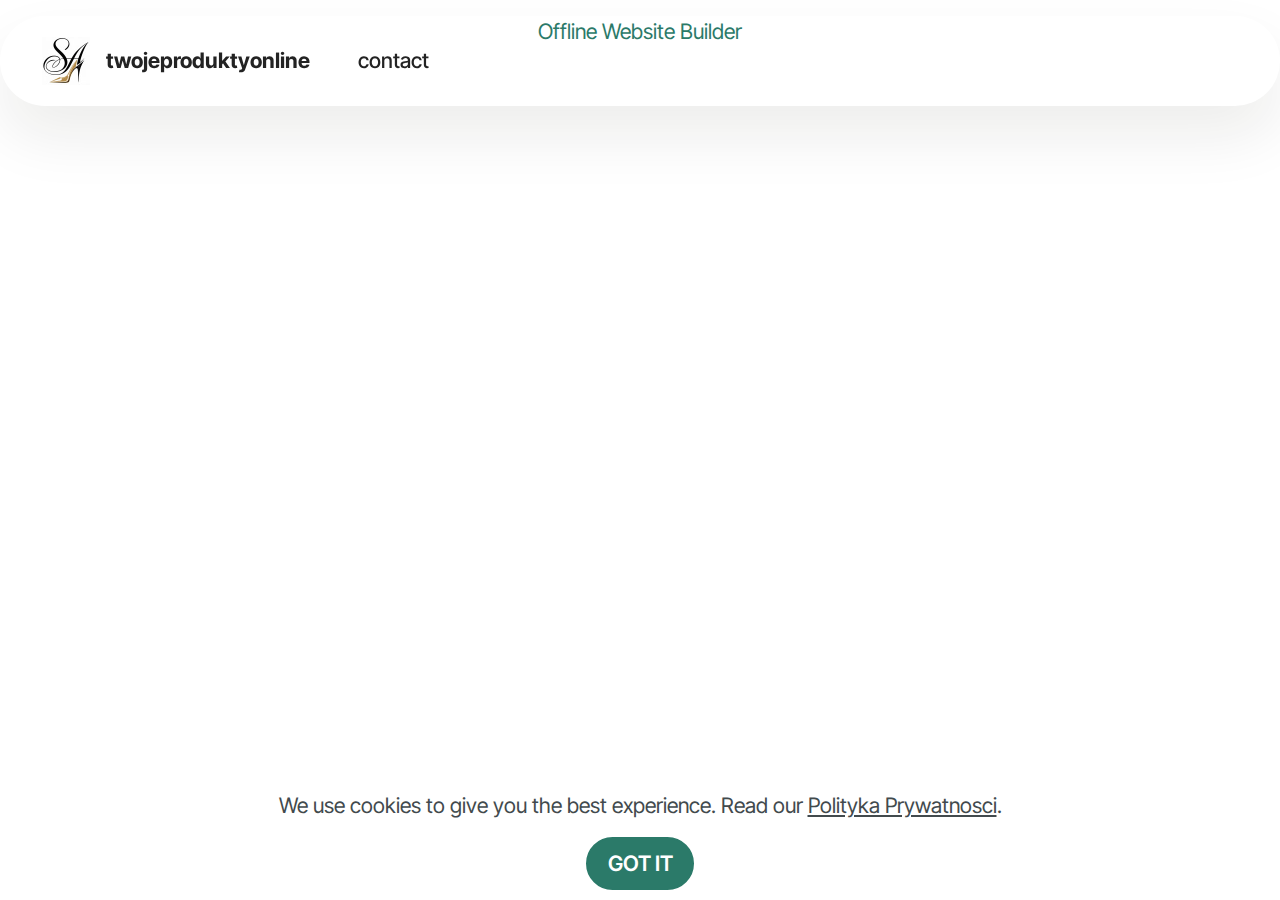
<file: folder bez nazwy 2/polityka-prywatnosci.html>
<!DOCTYPE html>
<html  >
<head>
  <!-- Site made with Mobirise Website Builder v5.9.18, https://mobirise.com -->
  <meta charset="UTF-8">
  <meta http-equiv="X-UA-Compatible" content="IE=edge">
  <meta name="generator" content="Mobirise v5.9.18, mobirise.com">
  <meta name="viewport" content="width=device-width, initial-scale=1, minimum-scale=1">
  <link rel="shortcut icon" href="assets/images/a-chic-and-modern-logo-featuring-the-intertwined-l-cfd9mzu8rma2wf5cosq1za-nrko00rjrt66qo3d7klqcq-128x128.png" type="image/x-icon">
  <meta name="description" content="">
  
  
  <title>Polityka Prywatności</title>
  <link rel="stylesheet" href="assets/web/assets/mobirise-icons2/mobirise2.css">
  <link rel="stylesheet" href="assets/bootstrap/css/bootstrap.min.css">
  <link rel="stylesheet" href="assets/bootstrap/css/bootstrap-grid.min.css">
  <link rel="stylesheet" href="assets/bootstrap/css/bootstrap-reboot.min.css">
  <link rel="stylesheet" href="assets/animatecss/animate.css">
  <link rel="stylesheet" href="assets/dropdown/css/style.css">
  <link rel="stylesheet" href="assets/theme/css/style.css">
  <link rel="preload" href="https://fonts.googleapis.com/css?family=Inter+Tight:100,200,300,400,500,600,700,800,900,100i,200i,300i,400i,500i,600i,700i,800i,900i&display=swap" as="style" onload="this.onload=null;this.rel='stylesheet'">
  <noscript><link rel="stylesheet" href="https://fonts.googleapis.com/css?family=Inter+Tight:100,200,300,400,500,600,700,800,900,100i,200i,300i,400i,500i,600i,700i,800i,900i&display=swap"></noscript>
  <link rel="preload" as="style" href="assets/mobirise/css/mbr-additional.css?v=VQNXFN"><link rel="stylesheet" href="assets/mobirise/css/mbr-additional.css?v=VQNXFN" type="text/css">

  
  
  
</head>
<body>
  
  <section data-bs-version="5.1" class="menu menu1 cid-upAPfwCoxQ" once="menu" id="menu01-1s">
	

	<nav class="navbar navbar-dropdown navbar-fixed-top navbar-expand-lg">
		<div class="container">
			<div class="navbar-brand">
				<span class="navbar-logo">
					<a href="https://mobiri.se">
						<img src="assets/images/a-chic-and-modern-logo-featuring-the-intertwined-l-cfd9mzu8rma2wf5cosq1za-nrko00rjrt66qo3d7klqcq-96x96.jpg" alt="Mobirise Website Builder" style="height: 3rem;">
					</a>
				</span>
				<span class="navbar-caption-wrap"><a class="navbar-caption text-black display-4" href="https://mobiri.se">twojeproduktyonline</a></span>
			</div>
			<button class="navbar-toggler" type="button" data-toggle="collapse" data-bs-toggle="collapse" data-target="#navbarSupportedContent" data-bs-target="#navbarSupportedContent" aria-controls="navbarNavAltMarkup" aria-expanded="false" aria-label="Toggle navigation">
				<div class="hamburger">
					<span></span>
					<span></span>
					<span></span>
					<span></span>
				</div>
			</button>
			<div class="collapse navbar-collapse" id="navbarSupportedContent">
				<ul class="navbar-nav nav-dropdown nav-right" data-app-modern-menu="true"><li class="nav-item">
						<a class="nav-link link text-black text-primary display-4" href="index.html#bottom">contact</a>
					</li></ul>
				
				
			</div>
		</div>
	</nav>
</section><section class="display-7" style="padding: 0;align-items: center;justify-content: center;flex-wrap: wrap;    align-content: center;display: flex;position: relative;height: 4rem;"><a href="https://mobiri.se/3462357" style="flex: 1 1;height: 4rem;position: absolute;width: 100%;z-index: 1;"><img alt="" style="height: 4rem;" src="[data-uri]"></a><p style="margin: 0;text-align: center;" class="display-7">&#8204;</p><a style="z-index:1" href="https://mobirise.com/offline-website-builder.html">Offline Website Builder</a></section><script src="assets/bootstrap/js/bootstrap.bundle.min.js"></script>  <script src="assets/web/assets/cookies-alert-plugin/cookies-alert-core.js"></script>  <script src="assets/web/assets/cookies-alert-plugin/cookies-alert-script.js"></script>  <script src="assets/smoothscroll/smooth-scroll.js"></script>  <script src="assets/ytplayer/index.js"></script>  <script src="assets/dropdown/js/navbar-dropdown.js"></script>  <script src="assets/theme/js/script.js"></script>  
  
  
<input name="cookieData" type="hidden" data-cookie-cookiesAlertType='false' data-cookie-customDialogSelector='null' data-cookie-colorText='#424a4d' data-cookie-colorBg='rgb(255, 255, 255)' data-cookie-opacityOverlay='0' data-cookie-bgOpacity='100' data-cookie-textButton='GOT IT' data-cookie-rejectText='REJECT' data-cookie-colorButton='#2b7a69' data-cookie-rejectColor='#ffffff' data-cookie-colorLink='#424a4d' data-cookie-underlineLink='true' data-cookie-text="We use cookies to give you the best experience. Read our <a href='polityka-prywatnosci.html'>Polityka Prywatnosci</a>.">
    <input name="animation" type="hidden">
  </body>
</html>
</file>
<file: folder bez nazwy 2/assets/web/assets/mobirise-icons2/mobirise2.css>
@font-face {
  font-family: 'Moririse2';
  font-display: swap;
  src:  url('mobirise2.eot?f2bix4');
  src:  url('mobirise2.eot?f2bix4#iefix') format('embedded-opentype'),
    url('mobirise2.ttf?f2bix4') format('truetype'),
    url('mobirise2.woff?f2bix4') format('woff'),
    url('mobirise2.svg?f2bix4#mobirise2') format('svg');
  font-weight: normal;
  font-style: normal;
}

[class^="mobi-"], [class*=" mobi-"] {
  /* use !important to prevent issues with browser extensions that change fonts */
  font-family: 'Moririse2' !important;
  speak: none;
  font-style: normal;
  font-weight: normal;
  font-variant: normal;
  text-transform: none;
  line-height: 1;

  /* Better Font Rendering =========== */
  -webkit-font-smoothing: antialiased;
  -moz-osx-font-smoothing: grayscale;
}

.mobi-mbri-add-submenu:before {
  content: "\e900";
}
.mobi-mbri-alert:before {
  content: "\e901";
}
.mobi-mbri-align-center:before {
  content: "\e902";
}
.mobi-mbri-align-justify:before {
  content: "\e903";
}
.mobi-mbri-align-left:before {
  content: "\e904";
}
.mobi-mbri-align-right:before {
  content: "\e905";
}
.mobi-mbri-android:before {
  content: "\e906";
}
.mobi-mbri-apple:before {
  content: "\e907";
}
.mobi-mbri-arrow-down:before {
  content: "\e908";
}
.mobi-mbri-arrow-next:before {
  content: "\e909";
}
.mobi-mbri-arrow-prev:before {
  content: "\e90a";
}
.mobi-mbri-arrow-up:before {
  content: "\e90b";
}
.mobi-mbri-bold:before {
  content: "\e90c";
}
.mobi-mbri-bookmark:before {
  content: "\e90d";
}
.mobi-mbri-bootstrap:before {
  content: "\e90e";
}
.mobi-mbri-briefcase:before {
  content: "\e90f";
}
.mobi-mbri-browse:before {
  content: "\e910";
}
.mobi-mbri-bulleted-list:before {
  content: "\e911";
}
.mobi-mbri-calendar:before {
  content: "\e912";
}
.mobi-mbri-camera:before {
  content: "\e913";
}
.mobi-mbri-cart-add:before {
  content: "\e914";
}
.mobi-mbri-cart-full:before {
  content: "\e915";
}
.mobi-mbri-cash:before {
  content: "\e916";
}
.mobi-mbri-change-style:before {
  content: "\e917";
}
.mobi-mbri-chat:before {
  content: "\e918";
}
.mobi-mbri-clock:before {
  content: "\e919";
}
.mobi-mbri-close:before {
  content: "\e91a";
}
.mobi-mbri-cloud:before {
  content: "\e91b";
}
.mobi-mbri-code:before {
  content: "\e91c";
}
.mobi-mbri-contact-form:before {
  content: "\e91d";
}
.mobi-mbri-credit-card:before {
  content: "\e91e";
}
.mobi-mbri-cursor-click:before {
  content: "\e91f";
}
.mobi-mbri-cust-feedback:before {
  content: "\e920";
}
.mobi-mbri-database:before {
  content: "\e921";
}
.mobi-mbri-delivery:before {
  content: "\e922";
}
.mobi-mbri-desktop:before {
  content: "\e923";
}
.mobi-mbri-devices:before {
  content: "\e924";
}
.mobi-mbri-down:before {
  content: "\e925";
}
.mobi-mbri-download-2:before {
  content: "\e926";
}
.mobi-mbri-download:before {
  content: "\e927";
}
.mobi-mbri-drag-n-drop-2:before {
  content: "\e928";
}
.mobi-mbri-drag-n-drop:before {
  content: "\e929";
}
.mobi-mbri-edit-2:before {
  content: "\e92a";
}
.mobi-mbri-edit:before {
  content: "\e92b";
}
.mobi-mbri-error:before {
  content: "\e92c";
}
.mobi-mbri-extension:before {
  content: "\e92d";
}
.mobi-mbri-features:before {
  content: "\e92e";
}
.mobi-mbri-file:before {
  content: "\e92f";
}
.mobi-mbri-flag:before {
  content: "\e930";
}
.mobi-mbri-folder:before {
  content: "\e931";
}
.mobi-mbri-gift:before {
  content: "\e932";
}
.mobi-mbri-github:before {
  content: "\e933";
}
.mobi-mbri-globe-2:before {
  content: "\e934";
}
.mobi-mbri-globe:before {
  content: "\e935";
}
.mobi-mbri-growing-chart:before {
  content: "\e936";
}
.mobi-mbri-hearth:before {
  content: "\e937";
}
.mobi-mbri-help:before {
  content: "\e938";
}
.mobi-mbri-home:before {
  content: "\e939";
}
.mobi-mbri-hot-cup:before {
  content: "\e93a";
}
.mobi-mbri-idea:before {
  content: "\e93b";
}
.mobi-mbri-image-gallery:before {
  content: "\e93c";
}
.mobi-mbri-image-slider:before {
  content: "\e93d";
}
.mobi-mbri-info:before {
  content: "\e93e";
}
.mobi-mbri-italic:before {
  content: "\e93f";
}
.mobi-mbri-key:before {
  content: "\e940";
}
.mobi-mbri-laptop:before {
  content: "\e941";
}
.mobi-mbri-layers:before {
  content: "\e942";
}
.mobi-mbri-left-right:before {
  content: "\e943";
}
.mobi-mbri-left:before {
  content: "\e944";
}
.mobi-mbri-letter:before {
  content: "\e945";
}
.mobi-mbri-like:before {
  content: "\e946";
}
.mobi-mbri-link:before {
  content: "\e947";
}
.mobi-mbri-lock:before {
  content: "\e948";
}
.mobi-mbri-login:before {
  content: "\e949";
}
.mobi-mbri-logout:before {
  content: "\e94a";
}
.mobi-mbri-magic-stick:before {
  content: "\e94b";
}
.mobi-mbri-map-pin:before {
  content: "\e94c";
}
.mobi-mbri-menu:before {
  content: "\e94d";
}
.mobi-mbri-mobile-2:before {
  content: "\e94e";
}
.mobi-mbri-mobile-horizontal:before {
  content: "\e94f";
}
.mobi-mbri-mobile:before {
  content: "\e950";
}
.mobi-mbri-mobirise:before {
  content: "\e951";
}
.mobi-mbri-more-horizontal:before {
  content: "\e952";
}
.mobi-mbri-more-vertical:before {
  content: "\e953";
}
.mobi-mbri-music:before {
  content: "\e954";
}
.mobi-mbri-new-file:before {
  content: "\e955";
}
.mobi-mbri-numbered-list:before {
  content: "\e956";
}
.mobi-mbri-opened-folder:before {
  content: "\e957";
}
.mobi-mbri-pages:before {
  content: "\e958";
}
.mobi-mbri-paper-plane:before {
  content: "\e959";
}
.mobi-mbri-paperclip:before {
  content: "\e95a";
}
.mobi-mbri-phone:before {
  content: "\e95b";
}
.mobi-mbri-photo:before {
  content: "\e95c";
}
.mobi-mbri-photos:before {
  content: "\e95d";
}
.mobi-mbri-pin:before {
  content: "\e95e";
}
.mobi-mbri-play:before {
  content: "\e95f";
}
.mobi-mbri-plus:before {
  content: "\e960";
}
.mobi-mbri-preview:before {
  content: "\e961";
}
.mobi-mbri-print:before {
  content: "\e962";
}
.mobi-mbri-protect:before {
  content: "\e963";
}
.mobi-mbri-question:before {
  content: "\e964";
}
.mobi-mbri-quote-left:before {
  content: "\e965";
}
.mobi-mbri-quote-right:before {
  content: "\e966";
}
.mobi-mbri-redo:before {
  content: "\e967";
}
.mobi-mbri-refresh:before {
  content: "\e968";
}
.mobi-mbri-responsive-2:before {
  content: "\e969";
}
.mobi-mbri-responsive:before {
  content: "\e96a";
}
.mobi-mbri-right:before {
  content: "\e96b";
}
.mobi-mbri-rocket:before {
  content: "\e96c";
}
.mobi-mbri-sad-face:before {
  content: "\e96d";
}
.mobi-mbri-sale:before {
  content: "\e96e";
}
.mobi-mbri-save:before {
  content: "\e96f";
}
.mobi-mbri-search:before {
  content: "\e970";
}
.mobi-mbri-setting-2:before {
  content: "\e971";
}
.mobi-mbri-setting-3:before {
  content: "\e972";
}
.mobi-mbri-setting:before {
  content: "\e973";
}
.mobi-mbri-share:before {
  content: "\e974";
}
.mobi-mbri-shopping-bag:before {
  content: "\e975";
}
.mobi-mbri-shopping-basket:before {
  content: "\e976";
}
.mobi-mbri-shopping-cart:before {
  content: "\e977";
}
.mobi-mbri-sites:before {
  content: "\e978";
}
.mobi-mbri-smile-face:before {
  content: "\e979";
}
.mobi-mbri-speed:before {
  content: "\e97a";
}
.mobi-mbri-star:before {
  content: "\e97b";
}
.mobi-mbri-success:before {
  content: "\e97c";
}
.mobi-mbri-sun:before {
  content: "\e97d";
}
.mobi-mbri-sun2:before {
  content: "\e97e";
}
.mobi-mbri-tablet-vertical:before {
  content: "\e97f";
}
.mobi-mbri-tablet:before {
  content: "\e980";
}
.mobi-mbri-target:before {
  content: "\e981";
}
.mobi-mbri-timer:before {
  content: "\e982";
}
.mobi-mbri-to-ftp:before {
  content: "\e983";
}
.mobi-mbri-to-local-drive:before {
  content: "\e984";
}
.mobi-mbri-touch-swipe:before {
  content: "\e985";
}
.mobi-mbri-touch:before {
  content: "\e986";
}
.mobi-mbri-trash:before {
  content: "\e987";
}
.mobi-mbri-underline:before {
  content: "\e988";
}
.mobi-mbri-undo:before {
  content: "\e989";
}
.mobi-mbri-unlink:before {
  content: "\e98a";
}
.mobi-mbri-unlock:before {
  content: "\e98b";
}
.mobi-mbri-up-down:before {
  content: "\e98c";
}
.mobi-mbri-up:before {
  content: "\e98d";
}
.mobi-mbri-update:before {
  content: "\e98e";
}
.mobi-mbri-upload-2:before {
  content: "\e98f";
}
.mobi-mbri-upload:before {
  content: "\e990";
}
.mobi-mbri-user-2:before {
  content: "\e991";
}
.mobi-mbri-user:before {
  content: "\e992";
}
.mobi-mbri-users:before {
  content: "\e993";
}
.mobi-mbri-video-play:before {
  content: "\e994";
}
.mobi-mbri-video:before {
  content: "\e995";
}
.mobi-mbri-watch:before {
  content: "\e996";
}
.mobi-mbri-website-theme-2:before {
  content: "\e997";
}
.mobi-mbri-website-theme:before {
  content: "\e998";
}
.mobi-mbri-wifi:before {
  content: "\e999";
}
.mobi-mbri-windows:before {
  content: "\e99a";
}
.mobi-mbri-zoom-in:before {
  content: "\e99b";
}
.mobi-mbri-zoom-out:before {
  content: "\e99c";
}
</file>
<file: folder bez nazwy 2/assets/parallax/jarallax.css>
.jarallax {
    position: relative;
    z-index: 0;
}
.jarallax > .jarallax-img {
    position: absolute;
    object-fit: cover;
    /* support for plugin https://github.com/bfred-it/object-fit-images */
    font-family: 'object-fit: cover;';
    top: 0;
    left: 0;
    width: 100%;
    height: 100%;
    z-index: -1;
}
</file>
<file: folder bez nazwy 2/assets/dropdown/css/style.css>
.navbar-dropdown {
  left: 0;
  padding: 0;
  position: absolute;
  right: 0;
  top: 0;
  transition: all 0.45s ease;
  z-index: 1030;
  background: #282828; }
  .navbar-dropdown .navbar-logo {
    margin-right: 0.8rem;
    transition: margin 0.3s ease-in-out;
    vertical-align: middle; }
    .navbar-dropdown .navbar-logo img {
      height: 3.125rem;
      transition: all 0.3s ease-in-out; }
    .navbar-dropdown .navbar-logo.mbr-iconfont {
      font-size: 3.125rem;
      line-height: 3.125rem; }
  .navbar-dropdown .navbar-caption {
    font-weight: 700;
    white-space: normal;
    vertical-align: -4px;
    line-height: 3.125rem !important; }
    .navbar-dropdown .navbar-caption, .navbar-dropdown .navbar-caption:hover {
      color: inherit;
      text-decoration: none; }
  .navbar-dropdown .mbr-iconfont + .navbar-caption {
    vertical-align: -1px; }
  .navbar-dropdown.navbar-fixed-top {
    position: fixed; }
  .navbar-dropdown .navbar-brand span {
    vertical-align: -4px; }
  .navbar-dropdown.bg-color.transparent {
    background: none; }
  .navbar-dropdown.navbar-short .navbar-brand {
    padding: 0.625rem 0; }
    .navbar-dropdown.navbar-short .navbar-brand span {
      vertical-align: -1px; }
  .navbar-dropdown.navbar-short .navbar-caption {
    line-height: 2.375rem !important;
    vertical-align: -2px; }
  .navbar-dropdown.navbar-short .navbar-logo {
    margin-right: 0.5rem; }
    .navbar-dropdown.navbar-short .navbar-logo img {
      height: 2.375rem; }
    .navbar-dropdown.navbar-short .navbar-logo.mbr-iconfont {
      font-size: 2.375rem;
      line-height: 2.375rem; }
  .navbar-dropdown.navbar-short .mbr-table-cell {
    height: 3.625rem; }
  .navbar-dropdown .navbar-close {
    left: 0.6875rem;
    position: fixed;
    top: 0.75rem;
    z-index: 1000; }
  .navbar-dropdown .hamburger-icon {
    content: "";
    display: inline-block;
    vertical-align: middle;
    width: 16px;
    -webkit-box-shadow: 0 -6px 0 1px #282828,0 0 0 1px #282828,0 6px 0 1px #282828;
    -moz-box-shadow: 0 -6px 0 1px #282828,0 0 0 1px #282828,0 6px 0 1px #282828;
    box-shadow: 0 -6px 0 1px #282828,0 0 0 1px #282828,0 6px 0 1px #282828; }

.dropdown-menu .dropdown-toggle[data-toggle="dropdown-submenu"]::after {
  border-bottom: 0.35em solid transparent;
  border-left: 0.35em solid;
  border-right: 0;
  border-top: 0.35em solid transparent;
  margin-left: 0.3rem; }

.dropdown-menu .dropdown-item:focus {
  outline: 0; }

.nav-dropdown {
  font-size: 0.75rem;
  font-weight: 500;
  height: auto !important; }
  .nav-dropdown .nav-btn {
    padding-left: 1rem; }
  .nav-dropdown .link {
    margin: .667em 1.667em;
    font-weight: 500;
    padding: 0;
    transition: color .2s ease-in-out; }
    .nav-dropdown .link.dropdown-toggle {
      margin-right: 2.583em; }
      .nav-dropdown .link.dropdown-toggle::after {
        margin-left: .25rem;
        border-top: 0.35em solid;
        border-right: 0.35em solid transparent;
        border-left: 0.35em solid transparent;
        border-bottom: 0; }
      .nav-dropdown .link.dropdown-toggle[aria-expanded="true"] {
        margin: 0;
        padding: 0.667em 3.263em  0.667em 1.667em; }
  .nav-dropdown .link::after,
  .nav-dropdown .dropdown-item::after {
    color: inherit; }
  .nav-dropdown .btn {
    font-size: 0.75rem;
    font-weight: 700;
    letter-spacing: 0;
    margin-bottom: 0;
    padding-left: 1.25rem;
    padding-right: 1.25rem; }
  .nav-dropdown .dropdown-menu {
    border-radius: 0;
    border: 0;
    left: 0;
    margin: 0;
    padding-bottom: 1.25rem;
    padding-top: 1.25rem;
    position: relative; }
  .nav-dropdown .dropdown-submenu {
    margin-left: 0.125rem;
    top: 0; }
  .nav-dropdown .dropdown-item {
    font-weight: 500;
    line-height: 2;
    padding: 0.3846em 4.615em 0.3846em 1.5385em;
    position: relative;
    transition: color .2s ease-in-out, background-color .2s ease-in-out; }
    .nav-dropdown .dropdown-item::after {
      margin-top: -0.3077em;
      position: absolute;
      right: 1.1538em;
      top: 50%; }
    .nav-dropdown .dropdown-item:focus, .nav-dropdown .dropdown-item:hover {
      background: none; }

@media (max-width: 767px) {
  .nav-dropdown.navbar-toggleable-sm {
    bottom: 0;
    display: none;
    left: 0;
    overflow-x: hidden;
    position: fixed;
    top: 0;
    transform: translateX(-100%);
    -ms-transform: translateX(-100%);
    -webkit-transform: translateX(-100%);
    width: 18.75rem;
    z-index: 999; } }
.nav-dropdown.navbar-toggleable-xl {
  bottom: 0;
  display: none;
  left: 0;
  overflow-x: hidden;
  position: fixed;
  top: 0;
  transform: translateX(-100%);
  -ms-transform: translateX(-100%);
  -webkit-transform: translateX(-100%);
  width: 18.75rem;
  z-index: 999; }

.nav-dropdown-sm {
  display: block !important;
  overflow-x: hidden;
  overflow: auto;
  padding-top: 3.875rem; }
  .nav-dropdown-sm::after {
    content: "";
    display: block;
    height: 3rem;
    width: 100%; }
  .nav-dropdown-sm.collapse.in ~ .navbar-close {
    display: block !important; }
  .nav-dropdown-sm.collapsing, .nav-dropdown-sm.collapse.in {
    transform: translateX(0);
    -ms-transform: translateX(0);
    -webkit-transform: translateX(0);
    transition: all 0.25s ease-out;
    -webkit-transition: all 0.25s ease-out;
    background: #282828; }
  .nav-dropdown-sm.collapsing[aria-expanded="false"] {
    transform: translateX(-100%);
    -ms-transform: translateX(-100%);
    -webkit-transform: translateX(-100%); }
  .nav-dropdown-sm .nav-item {
    display: block;
    margin-left: 0 !important;
    padding-left: 0; }
  .nav-dropdown-sm .link,
  .nav-dropdown-sm .dropdown-item {
    border-top: 1px dotted rgba(255, 255, 255, 0.1);
    font-size: 0.8125rem;
    line-height: 1.6;
    margin: 0 !important;
    padding: 0.875rem 2.4rem 0.875rem 1.5625rem !important;
    position: relative;
    white-space: normal; }
    .nav-dropdown-sm .link:focus, .nav-dropdown-sm .link:hover,
    .nav-dropdown-sm .dropdown-item:focus,
    .nav-dropdown-sm .dropdown-item:hover {
      background: rgba(0, 0, 0, 0.2) !important;
      color: #c0a375; }
  .nav-dropdown-sm .nav-btn {
    position: relative;
    padding: 1.5625rem 1.5625rem 0 1.5625rem; }
    .nav-dropdown-sm .nav-btn::before {
      border-top: 1px dotted rgba(255, 255, 255, 0.1);
      content: "";
      left: 0;
      position: absolute;
      top: 0;
      width: 100%; }
    .nav-dropdown-sm .nav-btn + .nav-btn {
      padding-top: 0.625rem; }
      .nav-dropdown-sm .nav-btn + .nav-btn::before {
        display: none; }
  .nav-dropdown-sm .btn {
    padding: 0.625rem 0; }
  .nav-dropdown-sm .dropdown-toggle[data-toggle="dropdown-submenu"]::after {
    margin-left: .25rem;
    border-top: 0.35em solid;
    border-right: 0.35em solid transparent;
    border-left: 0.35em solid transparent;
    border-bottom: 0; }
  .nav-dropdown-sm .dropdown-toggle[data-toggle="dropdown-submenu"][aria-expanded="true"]::after {
    border-top: 0;
    border-right: 0.35em solid transparent;
    border-left: 0.35em solid transparent;
    border-bottom: 0.35em solid; }
  .nav-dropdown-sm .dropdown-menu {
    margin: 0;
    padding: 0;
    position: relative;
    top: 0;
    left: 0;
    width: 100%;
    border: 0;
    float: none;
    border-radius: 0;
    background: none; }
  .nav-dropdown-sm .dropdown-submenu {
    left: 100%;
    margin-left: 0.125rem;
    margin-top: -1.25rem;
    top: 0; }

.navbar-toggleable-sm .nav-dropdown .dropdown-menu {
  position: absolute; }

.navbar-toggleable-sm .nav-dropdown .dropdown-submenu {
  left: 100%;
  margin-left: 0.125rem;
  margin-top: -1.25rem;
  top: 0; }

.navbar-toggleable-sm.opened .nav-dropdown .dropdown-menu {
  position: relative; }

.navbar-toggleable-sm.opened .nav-dropdown .dropdown-submenu {
  left: 0;
  margin-left: 00rem;
  margin-top: 0rem;
  top: 0; }

.is-builder .nav-dropdown.collapsing {
  transition: none !important; }
</file>
<file: folder bez nazwy 2/assets/theme/css/style.css>
@charset "UTF-8";
section {
  background-color: #ffffff;
}

body {
  font-style: normal;
  line-height: 1.5;
  font-weight: 400;
  color: #232323;
  position: relative;
}

button {
  background-color: transparent;
  border-color: transparent;
}

.embla__button,
.carousel-control {
  background-color: #edefea !important;
  opacity: 0.8 !important;
  color: #464845 !important;
  border-color: #edefea !important;
}

.carousel .close,
.modalWindow .close {
  background-color: #edefea !important;
  color: #464845 !important;
  border-color: #edefea !important;
  opacity: 0.8 !important;
}

.carousel .close:hover,
.modalWindow .close:hover {
  opacity: 1 !important;
}

.carousel-indicators li {
  background-color: #edefea !important;
  border: 2px solid #464845 !important;
}

.carousel-indicators li:hover,
.carousel-indicators li:active {
  opacity: 0.8 !important;
}

.embla__button:hover,
.carousel-control:hover {
  background-color: #edefea !important;
  opacity: 1 !important;
}

.modalWindow-video-container {
  height: 80%;
}

section,
.container,
.container-fluid {
  position: relative;
  word-wrap: break-word;
}

a.mbr-iconfont:hover {
  text-decoration: none;
}

.article .lead p,
.article .lead ul,
.article .lead ol,
.article .lead pre,
.article .lead blockquote {
  margin-bottom: 0;
}

a {
  font-style: normal;
  font-weight: 400;
  cursor: pointer;
}
a, a:hover {
  text-decoration: none;
}

.mbr-section-title {
  font-style: normal;
  line-height: 1.3;
}

.mbr-section-subtitle {
  line-height: 1.3;
}

.mbr-text {
  font-style: normal;
  line-height: 1.7;
}

h1,
h2,
h3,
h4,
h5,
h6,
.display-1,
.display-2,
.display-4,
.display-5,
.display-7,
span,
p,
a {
  line-height: 1;
  word-break: break-word;
  word-wrap: break-word;
  font-weight: 400;
}

b,
strong {
  font-weight: bold;
}

input:-webkit-autofill, input:-webkit-autofill:hover, input:-webkit-autofill:focus, input:-webkit-autofill:active {
  transition-delay: 9999s;
  -webkit-transition-property: background-color, color;
  transition-property: background-color, color;
}

textarea[type=hidden] {
  display: none;
}

section {
  background-position: 50% 50%;
  background-repeat: no-repeat;
  background-size: cover;
}
section .mbr-background-video,
section .mbr-background-video-preview {
  position: absolute;
  bottom: 0;
  left: 0;
  right: 0;
  top: 0;
}

.hidden {
  visibility: hidden;
}

.mbr-z-index20 {
  z-index: 20;
}

/*! Base colors */
.mbr-white {
  color: #ffffff;
}

.mbr-black {
  color: #111111;
}

.mbr-bg-white {
  background-color: #ffffff;
}

.mbr-bg-black {
  background-color: #000000;
}

/*! Text-aligns */
.align-left {
  text-align: left;
}

.align-center {
  text-align: center;
}

.align-right {
  text-align: right;
}

/*! Font-weight  */
.mbr-light {
  font-weight: 300;
}

.mbr-regular {
  font-weight: 400;
}

.mbr-semibold {
  font-weight: 500;
}

.mbr-bold {
  font-weight: 700;
}

/*! Media  */
.media-content {
  flex-basis: 100%;
}

.media-container-row {
  display: flex;
  flex-direction: row;
  flex-wrap: wrap;
  justify-content: center;
  align-content: center;
  align-items: start;
}
.media-container-row .media-size-item {
  width: 400px;
}

.media-container-column {
  display: flex;
  flex-direction: column;
  flex-wrap: wrap;
  justify-content: center;
  align-content: center;
  align-items: stretch;
}
.media-container-column > * {
  width: 100%;
}

@media (min-width: 992px) {
  .media-container-row {
    flex-wrap: nowrap;
  }
}
figure {
  margin-bottom: 0;
  overflow: hidden;
}

figure[mbr-media-size] {
  transition: width 0.1s;
}

img,
iframe {
  display: block;
  width: 100%;
}

.card {
  background-color: transparent;
  border: none;
}

.card-box {
  width: 100%;
}

.card-img {
  text-align: center;
  flex-shrink: 0;
  -webkit-flex-shrink: 0;
}

.media {
  max-width: 100%;
  margin: 0 auto;
}

.mbr-figure {
  align-self: center;
}

.media-container > div {
  max-width: 100%;
}

.mbr-figure img,
.card-img img {
  width: 100%;
}

@media (max-width: 991px) {
  .media-size-item {
    width: auto !important;
  }
  .media {
    width: auto;
  }
  .mbr-figure {
    width: 100% !important;
  }
}
/*! Buttons */
.mbr-section-btn {
  margin-left: -0.6rem;
  margin-right: -0.6rem;
  font-size: 0;
}

.btn {
  font-weight: 600;
  border-width: 1px;
  font-style: normal;
  margin: 0.6rem 0.6rem;
  white-space: normal;
  transition: all 0.2s ease-in-out;
  display: inline-flex;
  align-items: center;
  justify-content: center;
  word-break: break-word;
}

.btn-sm {
  font-weight: 600;
  letter-spacing: 0px;
  transition: all 0.3s ease-in-out;
}

.btn-md {
  font-weight: 600;
  letter-spacing: 0px;
  transition: all 0.3s ease-in-out;
}

.btn-lg {
  font-weight: 600;
  letter-spacing: 0px;
  transition: all 0.3s ease-in-out;
}

.btn-form {
  margin: 0;
}
.btn-form:hover {
  cursor: pointer;
}

nav .mbr-section-btn {
  margin-left: 0rem;
  margin-right: 0rem;
}

/*! Btn icon margin */
.btn .mbr-iconfont,
.btn.btn-sm .mbr-iconfont {
  order: 1;
  cursor: pointer;
  margin-left: 0.5rem;
  vertical-align: sub;
}

.btn.btn-md .mbr-iconfont,
.btn.btn-md .mbr-iconfont {
  margin-left: 0.8rem;
}

.mbr-regular {
  font-weight: 400;
}

.mbr-semibold {
  font-weight: 500;
}

.mbr-bold {
  font-weight: 700;
}

[type=submit] {
  -webkit-appearance: none;
}

/*! Full-screen */
.mbr-fullscreen .mbr-overlay {
  min-height: 100vh;
}

.mbr-fullscreen {
  display: flex;
  display: -moz-flex;
  display: -ms-flex;
  display: -o-flex;
  align-items: center;
  min-height: 100vh;
  padding-top: 3rem;
  padding-bottom: 3rem;
}

/*! Map */
.map {
  height: 25rem;
  position: relative;
}
.map iframe {
  width: 100%;
  height: 100%;
}

/*! Scroll to top arrow */
.mbr-arrow-up {
  bottom: 25px;
  right: 90px;
  position: fixed;
  text-align: right;
  z-index: 5000;
  color: #ffffff;
  font-size: 22px;
}

.mbr-arrow-up a {
  background: rgba(0, 0, 0, 0.2);
  border-radius: 50%;
  color: #fff;
  display: inline-block;
  height: 60px;
  width: 60px;
  border: 2px solid #fff;
  outline-style: none !important;
  position: relative;
  text-decoration: none;
  transition: all 0.3s ease-in-out;
  cursor: pointer;
  text-align: center;
}
.mbr-arrow-up a:hover {
  background-color: rgba(0, 0, 0, 0.4);
}
.mbr-arrow-up a i {
  line-height: 60px;
}

.mbr-arrow-up-icon {
  display: block;
  color: #fff;
}

.mbr-arrow-up-icon::before {
  content: "›";
  display: inline-block;
  font-family: serif;
  font-size: 22px;
  line-height: 1;
  font-style: normal;
  position: relative;
  top: 6px;
  left: -4px;
  transform: rotate(-90deg);
}

/*! Arrow Down */
.mbr-arrow {
  position: absolute;
  bottom: 45px;
  left: 50%;
  width: 60px;
  height: 60px;
  cursor: pointer;
  background-color: rgba(80, 80, 80, 0.5);
  border-radius: 50%;
  transform: translateX(-50%);
}
@media (max-width: 767px) {
  .mbr-arrow {
    display: none;
  }
}
.mbr-arrow > a {
  display: inline-block;
  text-decoration: none;
  outline-style: none;
  animation: arrowdown 1.7s ease-in-out infinite;
  color: #ffffff;
}
.mbr-arrow > a > i {
  position: absolute;
  top: -2px;
  left: 15px;
  font-size: 2rem;
}

#scrollToTop a i::before {
  content: "";
  position: absolute;
  display: block;
  border-bottom: 2.5px solid #fff;
  border-left: 2.5px solid #fff;
  width: 27.8%;
  height: 27.8%;
  left: 50%;
  top: 51%;
  transform: translateY(-30%) translateX(-50%) rotate(135deg);
}

@keyframes arrowdown {
  0% {
    transform: translateY(0px);
  }
  50% {
    transform: translateY(-5px);
  }
  100% {
    transform: translateY(0px);
  }
}
@media (max-width: 500px) {
  .mbr-arrow-up {
    left: 0;
    right: 0;
    text-align: center;
  }
}
/*Gradients animation*/
@keyframes gradient-animation {
  from {
    background-position: 0% 100%;
    animation-timing-function: ease-in-out;
  }
  to {
    background-position: 100% 0%;
    animation-timing-function: ease-in-out;
  }
}
.bg-gradient {
  background-size: 200% 200%;
  animation: gradient-animation 5s infinite alternate;
  -webkit-animation: gradient-animation 5s infinite alternate;
}

.menu .navbar-brand {
  display: -webkit-flex;
}
.menu .navbar-brand span {
  display: flex;
  display: -webkit-flex;
}
.menu .navbar-brand .navbar-caption-wrap {
  display: -webkit-flex;
}
.menu .navbar-brand .navbar-logo img {
  display: -webkit-flex;
  width: auto;
}
@media (min-width: 768px) and (max-width: 991px) {
  .menu .navbar-toggleable-sm .navbar-nav {
    display: -ms-flexbox;
  }
}
@media (max-width: 991px) {
  .menu .navbar-collapse {
    max-height: 93.5vh;
  }
  .menu .navbar-collapse.show {
    overflow: auto;
  }
}
@media (min-width: 992px) {
  .menu .navbar-nav.nav-dropdown {
    display: -webkit-flex;
  }
  .menu .navbar-toggleable-sm .navbar-collapse {
    display: -webkit-flex !important;
  }
  .menu .collapsed .navbar-collapse {
    max-height: 93.5vh;
  }
  .menu .collapsed .navbar-collapse.show {
    overflow: auto;
  }
}
@media (max-width: 767px) {
  .menu .navbar-collapse {
    max-height: 80vh;
  }
}

.nav-link .mbr-iconfont {
  margin-right: 0.5rem;
}

.navbar {
  display: -webkit-flex;
  -webkit-flex-wrap: wrap;
  -webkit-align-items: center;
  -webkit-justify-content: space-between;
}

.navbar-collapse {
  -webkit-flex-basis: 100%;
  -webkit-flex-grow: 1;
  -webkit-align-items: center;
}

.nav-dropdown .link {
  padding: 0.667em 1.667em !important;
  margin: 0 !important;
}

.nav {
  display: -webkit-flex;
  -webkit-flex-wrap: wrap;
}

.row {
  display: -webkit-flex;
  -webkit-flex-wrap: wrap;
}

.justify-content-center {
  -webkit-justify-content: center;
}

.form-inline {
  display: -webkit-flex;
}

.card-wrapper {
  -webkit-flex: 1;
}

.carousel-control {
  z-index: 10;
  display: -webkit-flex;
}

.carousel-controls {
  display: -webkit-flex;
}

.media {
  display: -webkit-flex;
}

.form-group:focus {
  outline: none;
}

.jq-selectbox__select {
  padding: 7px 0;
  position: relative;
}

.jq-selectbox__dropdown {
  overflow: hidden;
  border-radius: 10px;
  position: absolute;
  top: 100%;
  left: 0 !important;
  width: 100% !important;
}

.jq-selectbox__trigger-arrow {
  right: 0;
  transform: translateY(-50%);
}

.jq-selectbox li {
  padding: 1.07em 0.5em;
}

input[type=range] {
  padding-left: 0 !important;
  padding-right: 0 !important;
}

.modal-dialog,
.modal-content {
  height: 100%;
}

.modal-dialog .carousel-inner {
  height: calc(100vh - 1.75rem);
}
@media (max-width: 575px) {
  .modal-dialog .carousel-inner {
    height: calc(100vh - 1rem);
  }
}

.carousel-item {
  text-align: center;
}

.carousel-item img {
  margin: auto;
}

.navbar-toggler {
  align-self: flex-start;
  padding: 0.25rem 0.75rem;
  font-size: 1.25rem;
  line-height: 1;
  background: transparent;
  border: 1px solid transparent;
  border-radius: 0.25rem;
}

.navbar-toggler:focus,
.navbar-toggler:hover {
  text-decoration: none;
  box-shadow: none;
}

.navbar-toggler-icon {
  display: inline-block;
  width: 1.5em;
  height: 1.5em;
  vertical-align: middle;
  content: "";
  background: no-repeat center center;
  background-size: 100% 100%;
}

.navbar-toggler-left {
  position: absolute;
  left: 1rem;
}

.navbar-toggler-right {
  position: absolute;
  right: 1rem;
}

.card-img {
  width: auto;
}

.menu .navbar.collapsed:not(.beta-menu) {
  flex-direction: column;
}

.carousel-item.active,
.carousel-item-next,
.carousel-item-prev {
  display: flex;
}

.note-air-layout .dropup .dropdown-menu,
.note-air-layout .navbar-fixed-bottom .dropdown .dropdown-menu {
  bottom: initial !important;
}

html,
body {
  height: auto;
  min-height: 100vh;
}

.dropup .dropdown-toggle::after {
  display: none;
}

.form-asterisk {
  font-family: initial;
  position: absolute;
  top: -2px;
  font-weight: normal;
}

.form-control-label {
  position: relative;
  cursor: pointer;
  margin-bottom: 0.357em;
  padding: 0;
}

.alert {
  color: #ffffff;
  border-radius: 0;
  border: 0;
  font-size: 1.1rem;
  line-height: 1.5;
  margin-bottom: 1.875rem;
  padding: 1.25rem;
  position: relative;
  text-align: center;
}
.alert.alert-form::after {
  background-color: inherit;
  bottom: -7px;
  content: "";
  display: block;
  height: 14px;
  left: 50%;
  margin-left: -7px;
  position: absolute;
  transform: rotate(45deg);
  width: 14px;
}

.form-control {
  background-color: #ffffff;
  background-clip: border-box;
  color: #232323;
  line-height: 1rem !important;
  height: auto;
  padding: 1.2rem 2rem;
  transition: border-color 0.25s ease 0s;
  border: 1px solid transparent !important;
  border-radius: 4px;
  box-shadow: rgba(0, 0, 0, 0.07) 0px 1px 1px 0px, rgba(0, 0, 0, 0.07) 0px 1px 3px 0px, rgba(0, 0, 0, 0.03) 0px 0px 0px 1px;
}
.form-active .form-control:invalid {
  border-color: red;
}

.row > * {
  padding-right: 1rem;
  padding-left: 1rem;
}

form .row {
  margin-left: -0.6rem;
  margin-right: -0.6rem;
}
form .row [class*=col] {
  padding-left: 0.6rem;
  padding-right: 0.6rem;
}

form .mbr-section-btn {
  padding-left: 0.6rem;
  padding-right: 0.6rem;
}

form .form-check-input {
  margin-top: 0.5;
}

textarea.form-control {
  line-height: 1.5rem !important;
}

.form-group {
  margin-bottom: 1.2rem;
}

.form-control,
form .btn {
  min-height: 48px;
}

.gdpr-block label span.textGDPR input[name=gdpr] {
  top: 7px;
}

.form-control:focus {
  box-shadow: none;
}

:focus {
  outline: none;
}

.mbr-overlay {
  background-color: #000;
  bottom: 0;
  left: 0;
  opacity: 0.5;
  position: absolute;
  right: 0;
  top: 0;
  z-index: 0;
  pointer-events: none;
}

blockquote {
  font-style: italic;
  padding: 3rem;
  font-size: 1.09rem;
  position: relative;
  border-left: 3px solid;
}

ul,
ol,
pre,
blockquote {
  margin-bottom: 2.3125rem;
}

.mt-4 {
  margin-top: 2rem !important;
}

.mb-4 {
  margin-bottom: 2rem !important;
}

.container,
.container-fluid {
  padding-left: 16px;
  padding-right: 16px;
}

.row {
  margin-left: -16px;
  margin-right: -16px;
}
.row > [class*=col] {
  padding-left: 16px;
  padding-right: 16px;
}

@media (min-width: 992px) {
  .container-fluid {
    padding-left: 32px;
    padding-right: 32px;
  }
}
@media (max-width: 991px) {
  .mbr-container {
    padding-left: 16px;
    padding-right: 16px;
  }
}
.app-video-wrapper > img {
  opacity: 1;
}

.app-video-wrapper {
  background: transparent;
}

.item {
  position: relative;
}

.dropdown-menu .dropdown-menu {
  left: 100%;
}

.dropdown-item + .dropdown-menu {
  display: none;
}

.dropdown-item:hover + .dropdown-menu,
.dropdown-menu:hover {
  display: block;
}

@media (min-aspect-ratio: 16/9) {
  .mbr-video-foreground {
    height: 300% !important;
    top: -100% !important;
  }
}
@media (max-aspect-ratio: 16/9) {
  .mbr-video-foreground {
    width: 300% !important;
    left: -100% !important;
  }
}.engine {
	position: absolute;
	text-indent: -2400px;
	text-align: center;
	padding: 0;
	top: 0;
	left: -2400px;
}
</file>
<file: folder bez nazwy 2/assets/gallery/style.css>
/*-------

   Gallery

-------*/
.mbr-gallery .mbr-gallery-item {
  position: relative;
  display: inline-block;
  width: 25%;
  cursor: pointer; }

@media (max-width: 768px) {
  .mbr-gallery .mbr-gallery-item {
    width: 50%; } }
@media (max-width: 400px) {
  .mbr-gallery .mbr-gallery-item {
    width: 100%; } }
.mbr-gallery .icon-focus,
.mbr-gallery .icon-video {
  position: absolute;
  top: calc(50% - 32px);
  left: calc(50% - 24px);
  font-family: 'Moririse2' !important;
  font-size: 3rem !important;
  color: #fff;
  opacity: 0;
  transition: .2s opacity ease-in-out;
  z-index: 5; }

.mbr-gallery .icon-focus::before {
  content: '\e970'; }

.mbr-gallery .icon-video::before {
  content: '\e95f'; }

.mbr-gallery .mbr-gallery-item > div:hover .icon-focus,
.mbr-gallery .mbr-gallery-item > div:hover .icon-video {
  opacity: 1; }

.mbr-gallery .mbr-gallery-item img {
  width: 100%;
  opacity: 1;
  -webkit-transition: .2s opacity ease-in-out;
  transition: .2s opacity ease-in-out; }

.mbr-gallery .mbr-gallery-item > div:hover img {
  opacity: 1; }

.mbr-gallery .mbr-gallery-item > div {
  background: #fff;
  display: block;
  outline: none;
  position: relative; }

.mbr-gallery .mbr-gallery-item .icon {
  -webkit-transform: translateX(-50%) translateY(-50%);
  -webkit-transition: .2s opacity ease-in-out;
  color: #000;
  font-size: 30px;
  height: 69px;
  left: 50%;
  opacity: 0;
  position: absolute;
  top: 50%;
  transform: translateX(-50%) translateY(-50%);
  transition: .2s opacity ease-in-out;
  width: 69px; }

.mbr-gallery .mbr-gallery-item .icon::after,
.mbr-gallery .mbr-gallery-item .icon::before {
  content: '';
  display: block;
  position: absolute;
  height: 69px;
  width: 1px;
  margin-left: 34.5px;
  background-color: #fff; }

.mbr-gallery .mbr-gallery-item .icon::after {
  width: 69px;
  height: 1px;
  margin-left: 0;
  margin-top: 34.5px; }

.mbr-gallery .mbr-gallery-item > div:hover .icon {
  opacity: 1; }

.mbr-gallery .mbr-gallery-item > div:hover::before {
  opacity: .9; }

.mbr-gallery .mbr-gallery-item > div:hover .mbr-gallery-title {
  background: transparent !important; }

/* remove spacing */
.mbr-gallery .mbr-gallery-row.no-gutter {
  margin: 0; }

.mbr-gallery .mbr-gallery-row.no-gutter .mbr-gallery-item {
  padding: 0; }

/* container */
.mbr-gallery .container.mbr-gallery-layout-default {
  padding: 93px 0; }

/* fix horizontal scrollbar */
.mbr-gallery .mbr-gallery-layout-article,
.mbr-gallery .mbr-gallery-layout-default {
  overflow: hidden; }

/* lightbox */
.mbr-gallery .modal {
  position: fixed;
  overflow: hidden;
  padding-right: 0 !important; }

.mbr-gallery .modal-content {
  border-radius: 0;
  border: none;
  background: transparent; }

.mbr-gallery .modal-body {
  padding: 0; }

.mbr-gallery .modal-body img {
  width: 100%; }

.mbr-gallery .modal .close {
  position: fixed;
  background: #1b1b1b;
  opacity: .5;
  font-size: 35px;
  font-weight: 300;
  width: 70px;
  height: 70px;
  border-radius: 50%;
  color: #fff;
  top: 2.5rem;
  right: 2.5rem;
  line-height: 70px;
  border: none;
  text-align: center;
  text-shadow: none;
  z-index: 5;
  -webkit-transition: opacity .3s ease;
  -moz-transition: opacity .3s ease;
  -o-transition: opacity .3s ease;
  transition: opacity .3s ease;
  font-family: 'Moririse2'; }
  .mbr-gallery .modal .close::before {
    content: '\e91a'; }

.mbr-gallery .modal .close:hover {
  opacity: 1;
  background: #000;
  color: #fff; }

.mbr-gallery .modal-dialog {
  max-width: 100% !important; }

.mbr-gallery .modal.in .modal-dialog {
  margin: 0 auto; }

/* modal back color opacity */
.modal-backdrop.in {
  opacity: .8;
  filter: alpha(opacity=80); }

@media (max-width: 768px) {
  .mbr-gallery .carousel-control,
  .mbr-gallery .carousel-indicators,
  .mbr-gallery .modal .close {
    position: fixed; } }
/* fix fade in effect */
.mbr-gallery .modal.fade .modal-dialog {
  -webkit-transition: margin-top .3s ease-out;
  -moz-transition: margin-top .3s ease-out;
  -o-transition: margin-top .3s ease-out;
  transition: margin-top .3s ease-out; }

.mbr-gallery .modal.fade .modal-dialog,
.mbr-gallery .modal.in .modal-dialog {
  -webkit-transform: none;
  -ms-transform: none;
  -o-transform: none;
  transform: none; }

/*-------

   Slider

-------*/
.mbr-slider .carousel-inner > .active,
.mbr-slider .carousel-inner > .next,
.mbr-slider .carousel-inner > .prev {
  display: table; }

.mbr-slider .carousel-control {
  position: absolute;
  width: 70px;
  height: 70px;
  top: 50%;
  margin-top: -35px;
  line-height: 70px;
  border-radius: 50%;
  font-size: 35px;
  border: 0;
  opacity: .5;
  text-shadow: none;
  z-index: 5;
  color: #fff;
  -webkit-transition: all .2s ease-in-out 0s;
  -o-transition: all .2s ease-in-out 0s;
  transition: all .2s ease-in-out 0s; }

.mbr-gallery .mbr-slider .carousel-control {
  position: fixed; }

@media (max-width: 991px) {
  .mbr-gallery .mbr-slider .carousel-control {
    bottom: 2.5rem;
    margin-top: 0;
    top: auto;
    z-index: 17; } }
.mbr-gallery .mbr-slider .carousel-inner > .active {
  display: block; }

.mbr-slider .carousel-control.left {
  left: 0;
  margin-left: 2.5rem; }

.mbr-slider .carousel-control.right {
  right: 0;
  margin-right: 2.5rem; }

.mbr-slider .carousel-control .icon-next,
.mbr-slider .carousel-control .icon-prev {
  margin-top: -18px;
  font-size: 40px;
  line-height: 27px; }

.mbr-slider .carousel-control:hover {
  background: #1b1b1b;
  color: #fff;
  opacity: 1; }

.mbr-slider .carousel-indicators {
  position: absolute;
  bottom: 0;
  margin-bottom: 1.5rem !important; }

@media (max-width: 543px) {
  .mbr-slider .carousel-indicators {
    display: none; } }
.carousel-indicators .active,
.carousel-indicators li {
  width: 15px;
  height: 15px;
  margin: 3px;
  background: #1b1b1b;
  opacity: .5; }

.carousel-indicators .active {
  background: #fff; }

.carousel-indicators li {
  max-width: 15px;
  max-height: 15px;
  border-radius: 50%; }

.container .carousel-indicators {
  margin-bottom: 3px; }

.mbr-gallery .mbr-slider .carousel-indicators {
  position: fixed;
  margin-bottom: 2.5rem !important; }

@media (max-width: 991px) {
  .mbr-gallery .mbr-slider .carousel-indicators {
    margin-bottom: 3.625rem !important;
    padding-left: 2.5rem;
    padding-right: 2.5rem; } }
.mbr-slider .carousel-indicators .active,
.mbr-slider .carousel-indicators li {
  width: 7px;
  height: 7px;
  margin: 3px;
  background: #1b1b1b;
  border: 4px solid #1b1b1b;
  opacity: .5; }

.mbr-slider .carousel-indicators .active {
  background: #fff; }

@media (max-width: 767px) {
  .mbr-slider .carousel-control {
    top: auto;
    bottom: 20px; }

  .mbr-slider > .container .carousel-control {
    margin-bottom: 0; } }
/* boxed slider */
.mbr-slider > .boxed-slider {
  position: relative;
  padding: 93px 0; }

.mbr-slider > .boxed-slider > div {
  position: relative; }

.mbr-slider > .container img {
  width: 100%; }

.mbr-slider > .container img + .row {
  position: absolute;
  top: 50%;
  left: 0;
  right: 0;
  -webkit-transform: translateY(-50%);
  -moz-transform: translateY(-50%);
  transform: translateY(-50%);
  z-index: 2; }

.mbr-slider .mbr-section {
  padding: 0;
  background-attachment: scroll; }

.mbr-slider .mbr-table-cell {
  padding: 0; }

.mbr-slider > .container .carousel-indicators {
  margin-bottom: 3px; }

/* article slider */
.mbr-slider > .article-slider .mbr-section,
.mbr-slider > .article-slider .mbr-section .mbr-table-cell {
  padding-top: 0;
  padding-bottom: 0; }

.modal-backdrop.show {
  opacity: .7; }

.video-container .mbr-background-video iframe {
  width: 100%;
  height: 100%; }

.mbr-gallery-item__hided {
  position: absolute !important;
  left: 0 !important;
  width: 0 !important;
  height: 0;
  padding: 0 !important; }

.mbr-gallery-item__hided img {
  display: none !important; }

.mbr-gallery-item__hided span {
  display: none !important; }

.mbr-gallery-filter {
  padding-top: 30px;
  padding-bottom: 30px;
  text-align: center; }
  .mbr-gallery-filter li {
    display: inline-block;
    padding: 5px 0;
    transition: all .3s ease-out; }
    .mbr-gallery-filter li .btn {
      cursor: pointer; }
  .mbr-gallery-filter.gallery-filter__bg li {
    color: #fff; }
  .mbr-gallery-filter.gallery-filter__bg .active {
    color: #000;
    background-color: #fff; }
  .mbr-gallery-filter ul {
    display: inline-block;
    width: 100%;
    padding-left: 0;
    margin-bottom: 0;
    list-style: none; }

.mbr-gallery-item > div {
  position: relative; }

.mbr-gallery-item--p1 {
  padding: 0.5rem; }

.mbr-gallery-item--p2 {
  padding: 1rem; }

.mbr-gallery-item--p3 {
  padding: 1.5rem; }

.mbr-gallery-item--p4 {
  padding: 2rem; }

.mbr-gallery-item--p5 {
  padding: 2.5rem; }

.mbr-gallery-item--p6 {
  padding: 3rem; }

.mbr-gallery .mbr-gallery-item--p4 {
  width: 33.333%; }

.mbr-gallery .mbr-gallery-item--p6, .mbr-gallery .mbr-gallery-item--p5 {
  width: 50%; }

@media (max-width: 992px) {
  .mbr-gallery-item--p1 {
    padding: 0.5rem; }

  .mbr-gallery-item--p2 {
    padding: 0.8rem; }

  .mbr-gallery-item--p3 {
    padding: 1rem; }

  .mbr-gallery-item--p4 {
    padding: 1.5rem; }

  .mbr-gallery-item--p5 {
    padding: 1.8rem; }

  .mbr-gallery-item--p6 {
    padding: 2rem; }

  .mbr-gallery .mbr-gallery-item--p2,
  .mbr-gallery .mbr-gallery-item--p3 {
    width: 50%; }

  .mbr-gallery .mbr-gallery-item--p6,
  .mbr-gallery .mbr-gallery-item--p5,
  .mbr-gallery .mbr-gallery-item--p4 {
    width: 100%; } }
@media (max-width: 400px) {
  .mbr-gallery .mbr-gallery-item--p3,
  .mbr-gallery .mbr-gallery-item--p2,
  .mbr-gallery .mbr-gallery-item--p1 {
    width: 100%; } }
</file>
<file: folder bez nazwy 2/assets/mobirise/css/mbr-additional.css>
.btn {
  border-width: 2px;
}
img,
.card-wrap,
.card-wrapper,
.video-wrapper,
.mbr-figure iframe,
.google-map iframe,
.slide-content,
.plan,
.card,
.item-wrapper {
  border-radius: 2rem !important;
}
.video-wrapper {
  overflow: hidden;
}
body {
  font-family: Inter Tight;
}
.display-1 {
  font-family: 'Inter Tight', sans-serif;
  font-size: 5rem;
  line-height: 1;
}
.display-1 > .mbr-iconfont {
  font-size: 6.25rem;
}
.display-2 {
  font-family: 'Inter Tight', sans-serif;
  font-size: 4rem;
  line-height: 1;
}
.display-2 > .mbr-iconfont {
  font-size: 5rem;
}
.display-4 {
  font-family: 'Inter Tight', sans-serif;
  font-size: 1.4rem;
  line-height: 1.5;
}
.display-4 > .mbr-iconfont {
  font-size: 1.75rem;
}
.display-5 {
  font-family: 'Inter Tight', sans-serif;
  font-size: 2rem;
  line-height: 1.5;
}
.display-5 > .mbr-iconfont {
  font-size: 2.5rem;
}
.display-7 {
  font-family: 'Inter Tight', sans-serif;
  font-size: 1.4rem;
  line-height: 1.3;
}
.display-7 > .mbr-iconfont {
  font-size: 1.75rem;
}
/* ---- Fluid typography for mobile devices ---- */
/* 1.4 - font scale ratio ( bootstrap == 1.42857 ) */
/* 100vw - current viewport width */
/* (48 - 20)  48 == 48rem == 768px, 20 == 20rem == 320px(minimal supported viewport) */
/* 0.65 - min scale variable, may vary */
@media (max-width: 992px) {
  .display-1 {
    font-size: 4rem;
  }
}
@media (max-width: 768px) {
  .display-1 {
    font-size: 3.5rem;
    font-size: calc( 2.4rem + (5 - 2.4) * ((100vw - 20rem) / (48 - 20)));
    line-height: calc( 1.1 * (2.4rem + (5 - 2.4) * ((100vw - 20rem) / (48 - 20))));
  }
  .display-2 {
    font-size: 3.2rem;
    font-size: calc( 2.05rem + (4 - 2.05) * ((100vw - 20rem) / (48 - 20)));
    line-height: calc( 1.3 * (2.05rem + (4 - 2.05) * ((100vw - 20rem) / (48 - 20))));
  }
  .display-4 {
    font-size: 1.12rem;
    font-size: calc( 1.14rem + (1.4 - 1.14) * ((100vw - 20rem) / (48 - 20)));
    line-height: calc( 1.4 * (1.14rem + (1.4 - 1.14) * ((100vw - 20rem) / (48 - 20))));
  }
  .display-5 {
    font-size: 1.6rem;
    font-size: calc( 1.35rem + (2 - 1.35) * ((100vw - 20rem) / (48 - 20)));
    line-height: calc( 1.4 * (1.35rem + (2 - 1.35) * ((100vw - 20rem) / (48 - 20))));
  }
  .display-7 {
    font-size: 1.12rem;
    font-size: calc( 1.14rem + (1.4 - 1.14) * ((100vw - 20rem) / (48 - 20)));
    line-height: calc( 1.4 * (1.14rem + (1.4 - 1.14) * ((100vw - 20rem) / (48 - 20))));
  }
}
@media (min-width: 992px) and (max-width: 1400px) {
  .display-1 {
    font-size: 3.5rem;
    font-size: calc( 2.4rem + (5 - 2.4) * ((100vw - 62rem) / (87 - 62)));
    line-height: calc( 1.1 * (2.4rem + (5 - 2.4) * ((100vw - 62rem) / (87 - 62))));
  }
  .display-2 {
    font-size: 3.2rem;
    font-size: calc( 2.05rem + (4 - 2.05) * ((100vw - 62rem) / (87 - 62)));
    line-height: calc( 1.3 * (2.05rem + (4 - 2.05) * ((100vw - 62rem) / (87 - 62))));
  }
  .display-4 {
    font-size: 1.12rem;
    font-size: calc( 1.14rem + (1.4 - 1.14) * ((100vw - 62rem) / (87 - 62)));
    line-height: calc( 1.4 * (1.14rem + (1.4 - 1.14) * ((100vw - 62rem) / (87 - 62))));
  }
  .display-5 {
    font-size: 1.6rem;
    font-size: calc( 1.35rem + (2 - 1.35) * ((100vw - 62rem) / (87 - 62)));
    line-height: calc( 1.4 * (1.35rem + (2 - 1.35) * ((100vw - 62rem) / (87 - 62))));
  }
  .display-7 {
    font-size: 1.12rem;
    font-size: calc( 1.14rem + (1.4 - 1.14) * ((100vw - 62rem) / (87 - 62)));
    line-height: calc( 1.4 * (1.14rem + (1.4 - 1.14) * ((100vw - 62rem) / (87 - 62))));
  }
}
/* Buttons */
.btn {
  padding: 1.25rem 2rem;
  border-radius: 4px;
}
@media (max-width: 767px) {
  .btn {
    padding: 0.75rem 1.5rem;
  }
}
.btn-sm {
  padding: 0.6rem 1.2rem;
  border-radius: 4px;
}
.btn-md {
  padding: 0.6rem 1.2rem;
  border-radius: 4px;
}
.btn-lg {
  padding: 1.25rem 2rem;
  border-radius: 4px;
}
.bg-primary {
  background-color: #2b7a69 !important;
}
.bg-success {
  background-color: #3a341c !important;
}
.bg-info {
  background-color: #320707 !important;
}
.bg-warning {
  background-color: #a0e2e1 !important;
}
.bg-danger {
  background-color: #ffffff !important;
}
.btn-primary,
.btn-primary:active {
  background-color: #2b7a69 !important;
  border-color: #2b7a69 !important;
  color: #ffffff !important;
  box-shadow: none;
}
.btn-primary:hover,
.btn-primary:focus,
.btn-primary.focus,
.btn-primary.active {
  color: inherit;
  background-color: #38a089 !important;
  border-color: #38a089 !important;
  box-shadow: none;
}
.btn-primary.disabled,
.btn-primary:disabled {
  color: #ffffff !important;
  background-color: #38a089 !important;
  border-color: #38a089 !important;
}
.btn-secondary,
.btn-secondary:active {
  background-color: #ffd7ef !important;
  border-color: #ffd7ef !important;
  color: #d70081 !important;
  box-shadow: none;
}
.btn-secondary:hover,
.btn-secondary:focus,
.btn-secondary.focus,
.btn-secondary.active {
  color: inherit;
  background-color: #ffffff !important;
  border-color: #ffffff !important;
  box-shadow: none;
}
.btn-secondary.disabled,
.btn-secondary:disabled {
  color: #d70081 !important;
  background-color: #ffffff !important;
  border-color: #ffffff !important;
}
.btn-info,
.btn-info:active {
  background-color: #320707 !important;
  border-color: #320707 !important;
  color: #ffffff !important;
  box-shadow: none;
}
.btn-info:hover,
.btn-info:focus,
.btn-info.focus,
.btn-info.active {
  color: inherit;
  background-color: #5f0d0d !important;
  border-color: #5f0d0d !important;
  box-shadow: none;
}
.btn-info.disabled,
.btn-info:disabled {
  color: #ffffff !important;
  background-color: #5f0d0d !important;
  border-color: #5f0d0d !important;
}
.btn-success,
.btn-success:active {
  background-color: #3a341c !important;
  border-color: #3a341c !important;
  color: #ffffff !important;
  box-shadow: none;
}
.btn-success:hover,
.btn-success:focus,
.btn-success.focus,
.btn-success.active {
  color: inherit;
  background-color: #5c532d !important;
  border-color: #5c532d !important;
  box-shadow: none;
}
.btn-success.disabled,
.btn-success:disabled {
  color: #ffffff !important;
  background-color: #5c532d !important;
  border-color: #5c532d !important;
}
.btn-warning,
.btn-warning:active {
  background-color: #a0e2e1 !important;
  border-color: #a0e2e1 !important;
  color: #1f6463 !important;
  box-shadow: none;
}
.btn-warning:hover,
.btn-warning:focus,
.btn-warning.focus,
.btn-warning.active {
  color: inherit;
  background-color: #c7eeed !important;
  border-color: #c7eeed !important;
  box-shadow: none;
}
.btn-warning.disabled,
.btn-warning:disabled {
  color: #1f6463 !important;
  background-color: #c7eeed !important;
  border-color: #c7eeed !important;
}
.btn-danger,
.btn-danger:active {
  background-color: #ffffff !important;
  border-color: #ffffff !important;
  color: #808080 !important;
  box-shadow: none;
}
.btn-danger:hover,
.btn-danger:focus,
.btn-danger.focus,
.btn-danger.active {
  color: inherit;
  background-color: #ffffff !important;
  border-color: #ffffff !important;
  box-shadow: none;
}
.btn-danger.disabled,
.btn-danger:disabled {
  color: #808080 !important;
  background-color: #ffffff !important;
  border-color: #ffffff !important;
}
.btn-white,
.btn-white:active {
  background-color: #eff0ec !important;
  border-color: #eff0ec !important;
  color: #757b62 !important;
  box-shadow: none;
}
.btn-white:hover,
.btn-white:focus,
.btn-white.focus,
.btn-white.active {
  color: inherit;
  background-color: #ffffff !important;
  border-color: #ffffff !important;
  box-shadow: none;
}
.btn-white.disabled,
.btn-white:disabled {
  color: #757b62 !important;
  background-color: #ffffff !important;
  border-color: #ffffff !important;
}
.btn-black,
.btn-black:active {
  background-color: #232323 !important;
  border-color: #232323 !important;
  color: #ffffff !important;
  box-shadow: none;
}
.btn-black:hover,
.btn-black:focus,
.btn-black.focus,
.btn-black.active {
  color: inherit;
  background-color: #3d3d3d !important;
  border-color: #3d3d3d !important;
  box-shadow: none;
}
.btn-black.disabled,
.btn-black:disabled {
  color: #ffffff !important;
  background-color: #3d3d3d !important;
  border-color: #3d3d3d !important;
}
.btn-primary-outline,
.btn-primary-outline:active {
  background-color: transparent !important;
  border-color: #2b7a69;
  color: #2b7a69;
}
.btn-primary-outline:hover,
.btn-primary-outline:focus,
.btn-primary-outline.focus,
.btn-primary-outline.active {
  color: #143a32 !important;
  background-color: transparent !important;
  border-color: #143a32 !important;
  box-shadow: none !important;
}
.btn-primary-outline.disabled,
.btn-primary-outline:disabled {
  color: #ffffff !important;
  background-color: #2b7a69 !important;
  border-color: #2b7a69 !important;
}
.btn-secondary-outline,
.btn-secondary-outline:active {
  background-color: transparent !important;
  border-color: #ffd7ef;
  color: #ffd7ef;
}
.btn-secondary-outline:hover,
.btn-secondary-outline:focus,
.btn-secondary-outline.focus,
.btn-secondary-outline.active {
  color: #ff80cc !important;
  background-color: transparent !important;
  border-color: #ff80cc !important;
  box-shadow: none !important;
}
.btn-secondary-outline.disabled,
.btn-secondary-outline:disabled {
  color: #d70081 !important;
  background-color: #ffd7ef !important;
  border-color: #ffd7ef !important;
}
.btn-info-outline,
.btn-info-outline:active {
  background-color: transparent !important;
  border-color: #320707;
  color: #320707;
}
.btn-info-outline:hover,
.btn-info-outline:focus,
.btn-info-outline.focus,
.btn-info-outline.active {
  color: #000000 !important;
  background-color: transparent !important;
  border-color: #000000 !important;
  box-shadow: none !important;
}
.btn-info-outline.disabled,
.btn-info-outline:disabled {
  color: #ffffff !important;
  background-color: #320707 !important;
  border-color: #320707 !important;
}
.btn-success-outline,
.btn-success-outline:active {
  background-color: transparent !important;
  border-color: #3a341c;
  color: #3a341c;
}
.btn-success-outline:hover,
.btn-success-outline:focus,
.btn-success-outline.focus,
.btn-success-outline.active {
  color: #000000 !important;
  background-color: transparent !important;
  border-color: #000000 !important;
  box-shadow: none !important;
}
.btn-success-outline.disabled,
.btn-success-outline:disabled {
  color: #ffffff !important;
  background-color: #3a341c !important;
  border-color: #3a341c !important;
}
.btn-warning-outline,
.btn-warning-outline:active {
  background-color: transparent !important;
  border-color: #a0e2e1;
  color: #a0e2e1;
}
.btn-warning-outline:hover,
.btn-warning-outline:focus,
.btn-warning-outline.focus,
.btn-warning-outline.active {
  color: #5ececc !important;
  background-color: transparent !important;
  border-color: #5ececc !important;
  box-shadow: none !important;
}
.btn-warning-outline.disabled,
.btn-warning-outline:disabled {
  color: #1f6463 !important;
  background-color: #a0e2e1 !important;
  border-color: #a0e2e1 !important;
}
.btn-danger-outline,
.btn-danger-outline:active {
  background-color: transparent !important;
  border-color: #ffffff;
  color: #ffffff;
}
.btn-danger-outline:hover,
.btn-danger-outline:focus,
.btn-danger-outline.focus,
.btn-danger-outline.active {
  color: #d4d4d4 !important;
  background-color: transparent !important;
  border-color: #d4d4d4 !important;
  box-shadow: none !important;
}
.btn-danger-outline.disabled,
.btn-danger-outline:disabled {
  color: #808080 !important;
  background-color: #ffffff !important;
  border-color: #ffffff !important;
}
.btn-black-outline,
.btn-black-outline:active {
  background-color: transparent !important;
  border-color: #232323;
  color: #232323;
}
.btn-black-outline:hover,
.btn-black-outline:focus,
.btn-black-outline.focus,
.btn-black-outline.active {
  color: #000000 !important;
  background-color: transparent !important;
  border-color: #000000 !important;
  box-shadow: none !important;
}
.btn-black-outline.disabled,
.btn-black-outline:disabled {
  color: #ffffff !important;
  background-color: #232323 !important;
  border-color: #232323 !important;
}
.btn-white-outline,
.btn-white-outline:active {
  background-color: transparent !important;
  border-color: #fafafa;
  color: #fafafa;
}
.btn-white-outline:hover,
.btn-white-outline:focus,
.btn-white-outline.focus,
.btn-white-outline.active {
  color: #cfcfcf !important;
  background-color: transparent !important;
  border-color: #cfcfcf !important;
  box-shadow: none !important;
}
.btn-white-outline.disabled,
.btn-white-outline:disabled {
  color: #7a7a7a !important;
  background-color: #fafafa !important;
  border-color: #fafafa !important;
}
.text-primary {
  color: #2b7a69 !important;
}
.text-secondary {
  color: #ffd7ef !important;
}
.text-success {
  color: #3a341c !important;
}
.text-info {
  color: #320707 !important;
}
.text-warning {
  color: #a0e2e1 !important;
}
.text-danger {
  color: #ffffff !important;
}
.text-white {
  color: #fafafa !important;
}
.text-black {
  color: #232323 !important;
}
a.text-primary:hover,
a.text-primary:focus,
a.text-primary.active {
  color: #102f28 !important;
}
a.text-secondary:hover,
a.text-secondary:focus,
a.text-secondary.active {
  color: #ff71c6 !important;
}
a.text-success:hover,
a.text-success:focus,
a.text-success.active {
  color: #000000 !important;
}
a.text-info:hover,
a.text-info:focus,
a.text-info.active {
  color: #000000 !important;
}
a.text-warning:hover,
a.text-warning:focus,
a.text-warning.active {
  color: #52cac8 !important;
}
a.text-danger:hover,
a.text-danger:focus,
a.text-danger.active {
  color: #cccccc !important;
}
a.text-white:hover,
a.text-white:focus,
a.text-white.active {
  color: #c7c7c7 !important;
}
a.text-black:hover,
a.text-black:focus,
a.text-black.active {
  color: #000000 !important;
}
a[class*="text-"]:not(.nav-link):not(.dropdown-item):not([role]):not(.navbar-caption) {
  transition: 0.2s;
  position: relative;
  background-image: linear-gradient(currentColor 50%, currentColor 50%);
  background-size: 10000px 2px;
  background-repeat: no-repeat;
  background-position: 0 1.2em;
}
.nav-tabs .nav-link.active {
  color: #2b7a69;
}
.nav-tabs .nav-link:not(.active) {
  color: #232323;
}
.alert-success {
  background-color: #70c770;
}
.alert-info {
  background-color: #320707;
}
.alert-warning {
  background-color: #a0e2e1;
}
.alert-danger {
  background-color: #ffffff;
}
.mbr-section-btn .btn:not(.btn-form) {
  border-radius: 100px;
}
.mbr-gallery-filter li a {
  border-radius: 100px !important;
}
.mbr-gallery-filter li.active .btn {
  background-color: #2b7a69;
  border-color: #2b7a69;
  color: #ffffff;
}
.mbr-gallery-filter li.active .btn:focus {
  box-shadow: none;
}
.nav-tabs .nav-link {
  border-radius: 100px !important;
}
a,
a:hover {
  color: #2b7a69;
}
.mbr-plan-header.bg-primary .mbr-plan-subtitle,
.mbr-plan-header.bg-primary .mbr-plan-price-desc {
  color: #5ec6b0;
}
.mbr-plan-header.bg-success .mbr-plan-subtitle,
.mbr-plan-header.bg-success .mbr-plan-price-desc {
  color: #c0b27c;
}
.mbr-plan-header.bg-info .mbr-plan-subtitle,
.mbr-plan-header.bg-info .mbr-plan-price-desc {
  color: #f3abab;
}
.mbr-plan-header.bg-warning .mbr-plan-subtitle,
.mbr-plan-header.bg-warning .mbr-plan-price-desc {
  color: #ffffff;
}
.mbr-plan-header.bg-danger .mbr-plan-subtitle,
.mbr-plan-header.bg-danger .mbr-plan-price-desc {
  color: #ffffff;
}
/* Scroll to top button*/
.scrollToTop_wraper {
  display: none;
}
.form-control {
  font-family: 'Inter Tight', sans-serif;
  font-size: 1.4rem;
  line-height: 1.3;
  font-weight: 400;
  border-radius: 40px !important;
}
.form-control > .mbr-iconfont {
  font-size: 1.75rem;
}
.form-control:hover,
.form-control:focus {
  box-shadow: rgba(0, 0, 0, 0.07) 0px 1px 1px 0px, rgba(0, 0, 0, 0.07) 0px 1px 3px 0px, rgba(0, 0, 0, 0.03) 0px 0px 0px 1px;
  border-color: #2b7a69 !important;
}
.form-control:-webkit-input-placeholder {
  font-family: 'Inter Tight', sans-serif;
  font-size: 1.4rem;
  line-height: 1.3;
  font-weight: 400;
}
.form-control:-webkit-input-placeholder > .mbr-iconfont {
  font-size: 1.75rem;
}
blockquote {
  border-color: #2b7a69;
}
/* Forms */
.mbr-form .input-group-btn .btn {
  border-radius: 100px !important;
}
.mbr-form .input-group-btn .btn:hover {
  box-shadow: 0 10px 40px 0 rgba(0, 0, 0, 0.2);
}
.mbr-form .input-group-btn button[type="submit"] {
  border-radius: 100px !important;
  padding: 1rem 3rem;
}
.mbr-form .input-group-btn button[type="submit"]:hover {
  box-shadow: 0 10px 40px 0 rgba(0, 0, 0, 0.2);
}
.jq-selectbox li:hover,
.jq-selectbox li.selected {
  background-color: #2b7a69;
  color: #ffffff;
}
.jq-number__spin {
  transition: 0.25s ease;
}
.jq-number__spin:hover {
  border-color: #2b7a69;
}
.jq-selectbox .jq-selectbox__trigger-arrow,
.jq-number__spin.minus:after,
.jq-number__spin.plus:after {
  transition: 0.4s;
  border-top-color: #232323;
  border-bottom-color: #232323;
}
.jq-selectbox:hover .jq-selectbox__trigger-arrow,
.jq-number__spin.minus:hover:after,
.jq-number__spin.plus:hover:after {
  border-top-color: #2b7a69;
  border-bottom-color: #2b7a69;
}
.xdsoft_datetimepicker .xdsoft_calendar td.xdsoft_default,
.xdsoft_datetimepicker .xdsoft_calendar td.xdsoft_current,
.xdsoft_datetimepicker .xdsoft_timepicker .xdsoft_time_box > div > div.xdsoft_current {
  color: #ffffff !important;
  background-color: #2b7a69 !important;
  box-shadow: none !important;
}
.xdsoft_datetimepicker .xdsoft_calendar td:hover,
.xdsoft_datetimepicker .xdsoft_timepicker .xdsoft_time_box > div > div:hover {
  color: #000000 !important;
  background: #ffd7ef !important;
  box-shadow: none !important;
}
.lazy-bg {
  background-image: none !important;
}
.lazy-placeholder:not(section),
.lazy-none {
  display: block;
  position: relative;
  padding-bottom: 56.25%;
  width: 100%;
  height: auto;
}
iframe.lazy-placeholder,
.lazy-placeholder:after {
  content: '';
  position: absolute;
  width: 200px;
  height: 200px;
  background: transparent no-repeat center;
  background-size: contain;
  top: 50%;
  left: 50%;
  transform: translateX(-50%) translateY(-50%);
  background-image: url("data:image/svg+xml;charset=UTF-8,%3csvg width='32' height='32' viewBox='0 0 64 64' xmlns='http://www.w3.org/2000/svg' stroke='%232b7a69' %3e%3cg fill='none' fill-rule='evenodd'%3e%3cg transform='translate(16 16)' stroke-width='2'%3e%3ccircle stroke-opacity='.5' cx='16' cy='16' r='16'/%3e%3cpath d='M32 16c0-9.94-8.06-16-16-16'%3e%3canimateTransform attributeName='transform' type='rotate' from='0 16 16' to='360 16 16' dur='1s' repeatCount='indefinite'/%3e%3c/path%3e%3c/g%3e%3c/g%3e%3c/svg%3e");
}
section.lazy-placeholder:after {
  opacity: 0.5;
}
body {
  overflow-x: hidden;
}
a {
  transition: color 0.6s;
}
@media (max-width: 1400px) {
  .container {
    max-width: 100%;
  }
}
@media (max-width: 1400px) and (min-width: 768px) {
  .container {
    padding-left: 32px;
    padding-right: 32px;
  }
}
@media (max-width: 1400px) and (min-width: 768px) {
  .container-fluid {
    padding-left: 32px;
    padding-right: 32px;
  }
}
@media (max-width: 767px) {
  .container-fluid {
    padding-left: 16px;
    padding-right: 16px;
  }
}
.cid-upAthgOidF {
  background-image: url("../../../assets/images/a-photo-of-a-beautiful-landscape-with-a-serene-lak-ilvvetwysy6tw1jnbohvtq-s7lgeiviqzyeeac4xupeza-1024x1024.jpeg");
}
.cid-upAthgOidF .mbr-fallback-image.disabled {
  display: none;
}
.cid-upAthgOidF .mbr-fallback-image {
  display: block;
  background-size: cover;
  background-position: center center;
  width: 100%;
  height: 100%;
  position: absolute;
  top: 0;
}
.cid-upAthgOidF .image-wrap img {
  width: 100%;
}
@media (min-width: 992px) {
  .cid-upAthgOidF .image-wrap img {
    display: block;
    margin: auto;
    width: 30%;
  }
}
.cid-upAthgOidF .row-links {
  width: 100%;
  justify-content: center;
}
.cid-upAthgOidF .header-menu {
  margin-top: 2rem;
  list-style: none;
  display: flex;
  justify-content: center;
  flex-wrap: wrap;
  padding: 0;
  margin-bottom: 0;
}
.cid-upAthgOidF .header-menu li {
  padding: 0 1rem 1rem 1rem;
}
.cid-upAthgOidF .header-menu li p {
  margin: 0;
}
.cid-upAthgOidF .content-head {
  max-width: 800px;
}
.cid-upAuReDQdg {
  padding-top: 6rem;
  padding-bottom: 6rem;
  background-image: url("../../../assets/images/a-photo-of-a-beautiful-landscape-with-a-serene-lak-ilvvetwysy6tw1jnbohvtq-s7lgeiviqzyeeac4xupeza-1024x1024.jpg");
}
.cid-upAuReDQdg .mbr-fallback-image.disabled {
  display: none;
}
.cid-upAuReDQdg .mbr-fallback-image {
  display: block;
  background-size: cover;
  background-position: center center;
  width: 100%;
  height: 100%;
  position: absolute;
  top: 0;
}
.cid-upAuReDQdg .card-wrapper {
  background: #ffffff;
  padding: 2.5rem;
}
@media (max-width: 992px) {
  .cid-upAuReDQdg .card-wrapper {
    margin-bottom: 2rem;
  }
}
@media (max-width: 767px) {
  .cid-upAuReDQdg .card-wrapper {
    padding: 1.5rem;
  }
}
.cid-upAuReDQdg .row {
  justify-content: space-between;
}
.cid-upAxrqOi7l {
  padding-top: 6rem;
  padding-bottom: 6rem;
  background-image: url("../../../assets/images/a-photo-of-a-beautiful-landscape-with-a-serene-lak-ilvvetwysy6tw1jnbohvtq-s7lgeiviqzyeeac4xupeza-1024x1024.jpg");
}
.cid-upAxrqOi7l .mbr-fallback-image.disabled {
  display: none;
}
.cid-upAxrqOi7l .mbr-fallback-image {
  display: block;
  background-size: cover;
  background-position: center center;
  width: 100%;
  height: 100%;
  position: absolute;
  top: 0;
}
@media (min-width: 768px) {
  .cid-upAxrqOi7l .container-fluid {
    padding: 0;
  }
}
.cid-upAxrqOi7l .embla__slide {
  display: flex;
  justify-content: center;
  position: relative;
  min-width: 490px;
  max-width: 490px;
}
@media (max-width: 768px) {
  .cid-upAxrqOi7l .embla__slide {
    min-width: 100%;
    max-width: 100%;
    margin-left: 1rem !important;
    margin-right: 1rem !important;
  }
}
.cid-upAxrqOi7l .embla__button--next,
.cid-upAxrqOi7l .embla__button--prev {
  display: flex;
}
.cid-upAxrqOi7l .mobi-mbri-arrow-next {
  margin-left: 5px;
}
.cid-upAxrqOi7l .mobi-mbri-arrow-prev {
  margin-right: 5px;
}
.cid-upAxrqOi7l .embla__button {
  top: 50%;
  width: 60px;
  height: 60px;
  margin-top: -1.5rem;
  font-size: 22px;
  border: 2px solid #fff;
  border-radius: 50%;
  transition: all 0.3s;
  position: absolute;
  display: flex;
  justify-content: center;
  align-items: center;
}
.cid-upAxrqOi7l .embla__button:disabled {
  cursor: default;
  display: none;
}
.cid-upAxrqOi7l .embla__button.embla__button--prev {
  left: 0;
  margin-left: 2.5rem;
}
.cid-upAxrqOi7l .embla__button.embla__button--next {
  right: 0;
  margin-right: 2.5rem;
}
@media (max-width: 767px) {
  .cid-upAxrqOi7l .embla__button {
    top: auto;
    bottom: 1rem;
  }
}
.cid-upAxrqOi7l .embla {
  position: relative;
  width: 100%;
}
.cid-upAxrqOi7l .embla__viewport {
  overflow: hidden;
  width: 100%;
}
.cid-upAxrqOi7l .embla__viewport.is-draggable {
  cursor: grab;
}
.cid-upAxrqOi7l .embla__viewport.is-dragging {
  cursor: grabbing;
}
.cid-upAxrqOi7l .embla__slide a {
  cursor: grab;
}
.cid-upAxrqOi7l .embla__slide a:active {
  cursor: grabbing;
}
.cid-upAxrqOi7l .embla__container {
  display: flex;
  user-select: none;
  -webkit-touch-callout: none;
  -khtml-user-select: none;
  -webkit-tap-highlight-color: transparent;
}
.cid-upAxrqOi7l .item-menu-overlay {
  border-radius: 2rem;
}
.cid-upAxrqOi7l .mbr-section-title {
  color: #232323;
}
.cid-upAxrqOi7l .mbr-section-subtitle {
  color: #232323;
}
.cid-upAxrqOi7l .mbr-box {
  color: #ffffff;
}
.cid-upAxrqOi7l .slide-content {
  position: relative;
  border-radius: 4px;
  height: 100%;
  width: 100%;
  display: flex;
  overflow: hidden;
  flex-flow: column nowrap;
}
.cid-upAxrqOi7l img,
.cid-upAxrqOi7l .item-img {
  width: 100%;
  height: 400px;
  object-fit: cover;
}
.cid-upAxrqOi7l .item-wrapper {
  position: relative;
}
.cid-upAxrqOi7l .content-head {
  max-width: 800px;
}
.cid-upAyN73JbA {
  padding-top: 5rem;
  padding-bottom: 2rem;
  background-image: url("../../../assets/images/a-photo-of-a-beautiful-landscape-with-a-serene-lak-ilvvetwysy6tw1jnbohvtq-s7lgeiviqzyeeac4xupeza-1024x1024.jpg");
}
.cid-upAyN73JbA .mbr-fallback-image.disabled {
  display: none;
}
.cid-upAyN73JbA .mbr-fallback-image {
  display: block;
  background-size: cover;
  background-position: center center;
  width: 100%;
  height: 100%;
  position: absolute;
  top: 0;
}
@media (min-width: 768px) {
  .cid-upAyN73JbA .container-fluid {
    padding: 0;
  }
}
.cid-upAyN73JbA .embla__slide {
  display: flex;
  justify-content: center;
  position: relative;
  min-width: 490px;
  max-width: 490px;
}
@media (max-width: 768px) {
  .cid-upAyN73JbA .embla__slide {
    min-width: 100%;
    max-width: 100%;
    margin-left: 1rem !important;
    margin-right: 1rem !important;
  }
}
.cid-upAyN73JbA .embla__button--next,
.cid-upAyN73JbA .embla__button--prev {
  display: flex;
}
.cid-upAyN73JbA .mobi-mbri-arrow-next {
  margin-left: 5px;
}
.cid-upAyN73JbA .mobi-mbri-arrow-prev {
  margin-right: 5px;
}
.cid-upAyN73JbA .embla__button {
  top: 50%;
  width: 60px;
  height: 60px;
  margin-top: -1.5rem;
  font-size: 22px;
  border: 2px solid #fff;
  border-radius: 50%;
  transition: all 0.3s;
  position: absolute;
  display: flex;
  justify-content: center;
  align-items: center;
}
.cid-upAyN73JbA .embla__button:disabled {
  cursor: default;
  display: none;
}
.cid-upAyN73JbA .embla__button.embla__button--prev {
  left: 0;
  margin-left: 2.5rem;
}
.cid-upAyN73JbA .embla__button.embla__button--next {
  right: 0;
  margin-right: 2.5rem;
}
@media (max-width: 767px) {
  .cid-upAyN73JbA .embla__button {
    top: auto;
    bottom: 1rem;
  }
}
.cid-upAyN73JbA .embla {
  position: relative;
  width: 100%;
}
.cid-upAyN73JbA .embla__viewport {
  overflow: hidden;
  width: 100%;
}
.cid-upAyN73JbA .embla__viewport.is-draggable {
  cursor: grab;
}
.cid-upAyN73JbA .embla__viewport.is-dragging {
  cursor: grabbing;
}
.cid-upAyN73JbA .embla__slide a {
  cursor: grab;
}
.cid-upAyN73JbA .embla__slide a:active {
  cursor: grabbing;
}
.cid-upAyN73JbA .embla__container {
  display: flex;
  user-select: none;
  -webkit-touch-callout: none;
  -khtml-user-select: none;
  -webkit-tap-highlight-color: transparent;
}
.cid-upAyN73JbA .item-menu-overlay {
  border-radius: 2rem;
}
.cid-upAyN73JbA .mbr-section-title {
  color: #232323;
}
.cid-upAyN73JbA .mbr-section-subtitle {
  color: #232323;
}
.cid-upAyN73JbA .mbr-box {
  color: #ffffff;
}
.cid-upAyN73JbA .slide-content {
  position: relative;
  border-radius: 4px;
  height: 100%;
  width: 100%;
  display: flex;
  overflow: hidden;
  flex-flow: column nowrap;
}
.cid-upAyN73JbA img,
.cid-upAyN73JbA .item-img {
  width: 100%;
  height: 400px;
  object-fit: cover;
}
.cid-upAyN73JbA .item-wrapper {
  position: relative;
}
.cid-upAyN73JbA .content-head {
  max-width: 800px;
}
.cid-upAAjDJOCR {
  padding-top: 3rem;
  padding-bottom: 3rem;
  background-image: url("../../../assets/images/a-photo-of-a-beautiful-landscape-with-a-serene-lak-ilvvetwysy6tw1jnbohvtq-s7lgeiviqzyeeac4xupeza-1024x1024.jpg");
}
.cid-upAAjDJOCR .mbr-fallback-image.disabled {
  display: none;
}
.cid-upAAjDJOCR .mbr-fallback-image {
  display: block;
  background-size: cover;
  background-position: center center;
  width: 100%;
  height: 100%;
  position: absolute;
  top: 0;
}
@media (max-width: 991px) {
  .cid-upAAjDJOCR .image-wrapper {
    margin-bottom: 1rem;
  }
}
.cid-upAAjDJOCR .row {
  align-items: center;
}
@media (max-width: 991px) {
  .cid-upAAjDJOCR .image-wrapper {
    padding: 1rem;
  }
}
@media (min-width: 992px) {
  .cid-upAAjDJOCR .text-wrapper {
    padding: 0 2rem;
  }
}
.cid-upAAjDJOCR .mbr-section-title {
  color: #000000;
}
.cid-upAAjDJOCR .mbr-text,
.cid-upAAjDJOCR .mbr-section-btn {
  color: #000000;
}
.cid-upABmGh3ha {
  padding-top: 1rem;
  padding-bottom: -2rem;
  background-image: url("../../../assets/images/a-photo-of-a-beautiful-landscape-with-a-serene-lak-ilvvetwysy6tw1jnbohvtq-s7lgeiviqzyeeac4xupeza-1024x1024.jpg");
}
@media (max-width: 767px) {
  .cid-upABmGh3ha {
    padding-bottom: -1rem;
  }
}
.cid-upABmGh3ha img,
.cid-upABmGh3ha .item-img {
  width: 100%;
  height: 100%;
}
.cid-upABmGh3ha .mbr-text {
  color: #000000;
}
.cid-upABmGh3ha .mbr-section-subtitle {
  color: #ffffff;
  text-align: left;
}
.cid-upABmGh3ha .main-button {
  margin-bottom: 2rem;
}
@media (max-width: 767px) {
  .cid-upABmGh3ha .main-button {
    margin-bottom: 2rem;
  }
}
.cid-upABmGh3ha .mbr-text UL {
  text-align: left;
}
.cid-upABmGh3ha .mbr-section-subtitle,
.cid-upABmGh3ha .main-button {
  color: #000000;
}
.cid-upABmGh3ha .side-features {
  display: -webkit-flex;
  -webkit-flex-wrap: wrap;
  padding-left: 0px;
  padding-right: 0px;
}
.cid-upABmGh3ha .side-features .item {
  padding-left: 16px;
  padding-right: 16px;
}
.cid-upABmGh3ha .item-wrapper {
  position: relative;
  display: flex;
  flex-flow: column nowrap;
  margin-bottom: 2rem;
}
@media (max-width: 767px) {
  .cid-upABmGh3ha .item-wrapper {
    margin-bottom: 1rem;
  }
}
.cid-upABmGh3ha .item-title {
  text-align: center;
}
.cid-upABmGh3ha .item-subtitle {
  text-align: center;
}
@media (min-width: 992px) {
  .cid-upABmGh3ha .main-text {
    padding-left: 0;
    padding-right: 32px;
  }
}
.cid-upAEHYO5Fv {
  padding-top: 6rem;
  padding-bottom: 6rem;
  background-image: url("../../../assets/images/a-photo-of-a-beautiful-landscape-with-a-serene-lak-ilvvetwysy6tw1jnbohvtq-s7lgeiviqzyeeac4xupeza-1024x1024.jpg");
}
.cid-upAEHYO5Fv .item {
  margin-bottom: 2rem;
}
@media (max-width: 767px) {
  .cid-upAEHYO5Fv .item {
    margin-bottom: 1rem;
  }
}
.cid-upAEHYO5Fv .item-wrapper {
  position: relative;
}
.cid-upAEHYO5Fv .item-wrapper .icon-wrapper {
  pointer-events: none;
  position: absolute;
  width: 60px;
  height: 60px;
  font-size: 22px;
  left: 50%;
  top: 50%;
  display: flex;
  align-items: center;
  justify-content: center;
  border: 2px solid transparent;
  border-radius: 50%;
  opacity: 0;
  color: #464845 !important;
  transform: translateX(-50%) translateY(-50%);
  background-color: #edefea !important;
  transition: 0.2s;
}
.cid-upAEHYO5Fv .item-wrapper:hover .icon-wrapper {
  opacity: 1;
}
.cid-upAEHYO5Fv .carousel-control,
.cid-upAEHYO5Fv .close {
  background: #1b1b1b;
}
.cid-upAEHYO5Fv .carousel-control-prev {
  margin-left: 2.5rem;
}
.cid-upAEHYO5Fv .carousel-control-prev span {
  margin-right: 5px;
}
.cid-upAEHYO5Fv .carousel-control-next {
  margin-right: 2.5rem;
}
.cid-upAEHYO5Fv .carousel-control-next span {
  margin-left: 5px;
}
.cid-upAEHYO5Fv .close {
  position: fixed;
  opacity: 0.5;
  font-size: 22px;
  font-weight: 300;
  width: 60px;
  height: 60px;
  border-radius: 50%;
  color: #fff;
  top: 2.5rem;
  right: 2.5rem;
  border: 2px solid #fff;
  text-shadow: none;
  z-index: 5;
  transition: opacity 0.3s ease;
  font-family: 'Moririse2';
  align-items: center;
  justify-content: center;
  display: flex;
}
.cid-upAEHYO5Fv .close::before {
  content: '\e91a';
}
.cid-upAEHYO5Fv .close:hover {
  opacity: 1;
  background: #000;
  color: #fff;
}
.cid-upAEHYO5Fv .carousel-control {
  display: flex;
  top: 50%;
  width: 60px;
  height: 60px;
  margin-top: -1.5rem;
  font-size: 22px;
  background-color: rgba(0, 0, 0, 0.5);
  border: 2px solid #fff;
  border-radius: 50%;
  transition: all 0.3s;
}
.cid-upAEHYO5Fv .carousel-control.carousel-control-prev {
  left: 0;
  margin-left: 2.5rem;
}
.cid-upAEHYO5Fv .carousel-control.carousel-control-next {
  right: 0;
  margin-right: 2.5rem;
}
@media (max-width: 767px) {
  .cid-upAEHYO5Fv .carousel-control {
    top: auto;
    bottom: 1rem;
  }
}
.cid-upAEHYO5Fv .carousel-indicators {
  position: absolute;
  bottom: 0;
  margin-bottom: 3px;
}
.cid-upAEHYO5Fv .carousel-indicators li {
  max-width: 15px;
  height: 15px;
  width: 15px;
  max-height: 15px;
  margin: 3px;
  background-color: rgba(0, 0, 0, 0.5);
  border: 2px solid #fff;
  border-radius: 50%;
  opacity: 0.5;
  transition: all 0.3s;
}
.cid-upAEHYO5Fv .carousel-indicators li.active,
.cid-upAEHYO5Fv .carousel-indicators li:hover {
  opacity: 0.9;
}
.cid-upAEHYO5Fv .carousel-indicators li::after,
.cid-upAEHYO5Fv .carousel-indicators li::before {
  content: none;
}
.cid-upAEHYO5Fv .carousel-indicators.ie-fix {
  left: 50%;
  display: block;
  width: 60%;
  margin-left: -30%;
  text-align: center;
}
@media (max-width: 768px) {
  .cid-upAEHYO5Fv .carousel-indicators {
    display: none !important;
  }
}
@media (max-width: 991px) {
  .cid-upAEHYO5Fv .carousel-indicators {
    margin-bottom: 3.625rem !important;
    padding-left: 2.5rem;
    padding-right: 2.5rem;
  }
}
@media (max-width: 767px) {
  .cid-upAEHYO5Fv .carousel-indicators {
    display: none;
  }
}
.cid-upAEHYO5Fv .carousel-inner {
  display: flex;
  align-items: center;
}
.cid-upAEHYO5Fv .carousel-inner > .active {
  display: block;
}
.cid-upAEHYO5Fv .carousel-control.left {
  left: 0;
  margin-left: 2.5rem;
}
.cid-upAEHYO5Fv .carousel-control.right {
  right: 0;
  margin-right: 2.5rem;
}
.cid-upAEHYO5Fv .carousel-control:hover {
  background: #1b1b1b;
  color: #fff;
  opacity: 1;
}
@media (max-width: 768px) {
  .cid-upAEHYO5Fv .carousel-control,
  .cid-upAEHYO5Fv .carousel-indicators,
  .cid-upAEHYO5Fv .modal .close {
    position: fixed;
  }
}
@media (max-width: 767px) {
  .cid-upAEHYO5Fv .mbr-slider .carousel-control {
    top: auto;
    bottom: 20px;
  }
  .cid-upAEHYO5Fv .mbr-slider > .container .carousel-control {
    margin-bottom: 0;
  }
}
.cid-upAEHYO5Fv .carousel-indicators .active,
.cid-upAEHYO5Fv .carousel-indicators li {
  width: 7px;
  height: 7px;
  margin: 3px;
  background: #000000;
  opacity: 0.5;
  border: 4px solid #000000;
}
.cid-upAEHYO5Fv .carousel-indicators .active {
  background: #fff;
}
.cid-upAEHYO5Fv .carousel-indicators li {
  max-width: 15px;
  max-height: 15px;
  border-radius: 50%;
}
.cid-upAEHYO5Fv .modal {
  padding-left: 0 !important;
  position: fixed;
  overflow: hidden;
  padding-right: 0 !important;
}
.cid-upAEHYO5Fv .modal-dialog {
  margin: 0 auto;
  max-width: 100%;
  padding-left: 1rem;
  padding-right: 1rem;
}
.cid-upAEHYO5Fv .modal-content {
  border-radius: 0;
  border: none;
  background: transparent;
}
.cid-upAEHYO5Fv .modal-body {
  padding: 0;
  display: flex;
  align-items: center;
}
.cid-upAEHYO5Fv .modal-body img {
  width: 100%;
  object-fit: contain;
  max-height: calc(100vh - 1.75rem);
}
.cid-upAEHYO5Fv .carousel {
  width: 100%;
}
.cid-upAEHYO5Fv .modal-backdrop.in {
  opacity: 0.8;
}
.cid-upAEHYO5Fv .modal.fade .modal-dialog {
  transition: margin-top 0.3s ease-out;
}
.cid-upAEHYO5Fv .modal.fade .modal-dialog,
.cid-upAEHYO5Fv .modal.in .modal-dialog {
  transform: none;
}
.cid-upAEHYO5Fv .mbr-gallery .item-wrapper {
  cursor: pointer;
}
.cid-upAEHYO5Fv .content-head {
  max-width: 800px;
}
.cid-upAMz8e9WC {
  padding-top: 3rem;
  padding-bottom: 2rem;
  background-image: url("../../../assets/images/a-photo-of-a-beautiful-landscape-with-a-serene-lak-ilvvetwysy6tw1jnbohvtq-s7lgeiviqzyeeac4xupeza-1024x1024.jpg");
}
.cid-upAMz8e9WC .item-subtitle {
  line-height: 1.2;
  color: #232323;
  text-align: center;
}
.cid-upAMz8e9WC img,
.cid-upAMz8e9WC .item-img {
  width: 100%;
  height: 100%;
  height: 400px;
  object-fit: cover;
}
.cid-upAMz8e9WC .item:focus,
.cid-upAMz8e9WC span:focus {
  outline: none;
}
.cid-upAMz8e9WC .item {
  margin-bottom: 2rem;
}
@media (max-width: 767px) {
  .cid-upAMz8e9WC .item {
    margin-bottom: 1rem;
  }
}
.cid-upAMz8e9WC .item-wrapper {
  position: relative;
  border-radius: 4px;
  height: 100%;
  display: flex;
  flex-flow: column nowrap;
}
.cid-upAMz8e9WC .mbr-section-title {
  color: #232323;
}
.cid-upAMz8e9WC .mbr-text,
.cid-upAMz8e9WC .mbr-section-btn {
  color: #232323;
  text-align: center;
}
.cid-upAMz8e9WC .item-title {
  color: #232323;
  text-align: center;
}
.cid-upAMz8e9WC .content-head {
  max-width: 800px;
}
.cid-upAPfwCoxQ {
  z-index: 1000;
  width: 100%;
  position: relative;
}
.cid-upAPfwCoxQ .dropdown-item:before {
  font-family: Moririse2 !important;
  content: "\e966";
  display: inline-block;
  width: 0;
  position: absolute;
  left: 1rem;
  top: 0.5rem;
  margin-right: 0.5rem;
  line-height: 1;
  font-size: inherit;
  vertical-align: middle;
  text-align: center;
  overflow: hidden;
  transform: scale(0, 1);
  transition: all 0.25s ease-in-out;
}
@media (max-width: 767px) {
  .cid-upAPfwCoxQ .navbar-toggler {
    transform: scale(0.8);
  }
}
.cid-upAPfwCoxQ .navbar-brand {
  flex-shrink: 0;
  align-items: center;
  margin-right: 0;
  padding: 10px 0;
  transition: all 0.3s;
  word-break: break-word;
  z-index: 1;
}
.cid-upAPfwCoxQ .navbar-brand img {
  max-width: 100%;
  max-height: 100%;
  border-radius: 0px !important;
}
.cid-upAPfwCoxQ .navbar-brand .navbar-caption {
  line-height: inherit !important;
}
.cid-upAPfwCoxQ .navbar-brand .navbar-logo a {
  outline: none;
}
.cid-upAPfwCoxQ .navbar-nav {
  margin: auto;
  margin-left: 0;
}
.cid-upAPfwCoxQ .navbar-nav .nav-item {
  padding: 0 !important;
  transition: .3s all !important;
}
.cid-upAPfwCoxQ .navbar-nav .nav-item .nav-link {
  padding: 16px !important;
  margin: 0 !important;
  border-radius: 1rem !important;
  transition: .3s all !important;
}
.cid-upAPfwCoxQ .navbar-nav .nav-item .nav-link:hover {
  background-color: rgba(27, 31, 10, 0.06);
}
.cid-upAPfwCoxQ .navbar-nav .open .nav-link::after {
  transform: rotate(180deg);
}
@media (min-width: 992px) {
  .cid-upAPfwCoxQ .navbar-nav .open .nav-link::before {
    content: "";
    width: 100%;
    height: 20px;
    top: 100%;
    background: transparent;
    position: absolute;
  }
}
.cid-upAPfwCoxQ .navbar-nav .dropdown-item {
  padding: 12px !important;
  border-radius: 0.5rem !important;
  margin: 0 8px !important;
  transition: .3s all !important;
}
.cid-upAPfwCoxQ .navbar-nav .dropdown-item:hover {
  background-color: rgba(27, 31, 10, 0.06);
}
@media (min-width: 992px) {
  .cid-upAPfwCoxQ .navbar-nav {
    padding-left: 1.5rem;
  }
}
.cid-upAPfwCoxQ .nav-link {
  width: fit-content;
  position: relative;
}
.cid-upAPfwCoxQ .navbar-logo {
  padding-left: 2rem;
  margin: 0 !important;
}
@media (max-width: 767px) {
  .cid-upAPfwCoxQ .navbar-logo {
    padding-left: 1rem;
  }
}
.cid-upAPfwCoxQ .navbar-caption {
  padding-left: 1rem;
  padding-right: .5rem;
}
@media (max-width: 767px) {
  .cid-upAPfwCoxQ .nav-dropdown {
    padding-bottom: 0.5rem;
  }
}
.cid-upAPfwCoxQ .nav-dropdown .link.dropdown-toggle::after {
  margin-left: 0.5rem;
  margin-top: 0.2rem;
  transition: .3s all;
}
.cid-upAPfwCoxQ .container {
  display: flex;
  height: 90px;
  padding: 0.5rem 0.6rem;
  flex-wrap: nowrap;
  background: rgba(159, 232, 112, 0) !important;
  left: 0;
  right: 0;
  -webkit-box-pack: justify;
  -ms-flex-pack: justify;
  justify-content: flex-end;
  -webkit-box-align: center;
  -webkit-align-items: center;
  -ms-flex-align: center;
  align-items: center;
  border-radius: 100vw;
  margin-top: 1rem;
  background-color: #9fe870;
  box-shadow: 0 30px 60px 0 rgba(27, 31, 10, 0.08);
}
@media (max-width: 992px) {
  .cid-upAPfwCoxQ .container {
    padding-right: 2rem;
  }
}
@media (max-width: 767px) {
  .cid-upAPfwCoxQ .container {
    width: 95%;
    height: 56px !important;
    padding-right: 1rem;
    margin-top: 0rem;
  }
}
.cid-upAPfwCoxQ .iconfont-wrapper {
  color: #000000 !important;
  font-size: 1.5rem;
  padding-right: 0.5rem;
}
.cid-upAPfwCoxQ .dropdown-menu {
  flex-wrap: wrap;
  flex-direction: column;
  max-width: 100%;
  padding: 12px 4px !important;
  border-radius: 1.5rem;
  transition: .3s all !important;
  min-width: auto;
  background: #9fe870;
  background: rgba(159, 232, 112, 0) !important;
}
.cid-upAPfwCoxQ .nav-item:focus,
.cid-upAPfwCoxQ .nav-link:focus {
  outline: none;
}
.cid-upAPfwCoxQ .dropdown .dropdown-menu .dropdown-item {
  width: auto;
  transition: all 0.25s ease-in-out;
}
.cid-upAPfwCoxQ .dropdown .dropdown-menu .dropdown-item::after {
  right: 0.5rem;
}
.cid-upAPfwCoxQ .dropdown .dropdown-menu .dropdown-item .mbr-iconfont {
  margin-right: 0.5rem;
  vertical-align: sub;
}
.cid-upAPfwCoxQ .dropdown .dropdown-menu .dropdown-item .mbr-iconfont:before {
  display: inline-block;
  transform: scale(1, 1);
  transition: all 0.25s ease-in-out;
}
.cid-upAPfwCoxQ .collapsed .dropdown-menu .dropdown-item:before {
  display: none;
}
.cid-upAPfwCoxQ .collapsed .dropdown .dropdown-menu .dropdown-item {
  padding: 0.235em 1.5em 0.235em 1.5em !important;
  transition: none;
  margin: 0 !important;
}
.cid-upAPfwCoxQ .navbar {
  min-height: 90px;
  transition: all 0.3s;
  border-bottom: 1px solid transparent;
  background: transparent !important;
  padding: 0 !important;
  border: none !important;
  box-shadow: none !important;
  border-radius: 0 !important;
}
.cid-upAPfwCoxQ .navbar.opened {
  transition: all 0.3s;
}
.cid-upAPfwCoxQ .navbar .dropdown-item {
  padding: 0.5rem 1.8rem;
}
.cid-upAPfwCoxQ .navbar .navbar-logo img {
  width: auto;
}
.cid-upAPfwCoxQ .navbar .navbar-collapse {
  z-index: 1;
  justify-content: flex-end;
}
.cid-upAPfwCoxQ .navbar.collapsed {
  justify-content: center;
}
.cid-upAPfwCoxQ .navbar.collapsed .nav-item .nav-link::before {
  display: none;
}
.cid-upAPfwCoxQ .navbar.collapsed.opened .dropdown-menu {
  top: 0;
}
@media (min-width: 992px) {
  .cid-upAPfwCoxQ .navbar.collapsed.opened:not(.navbar-short) .navbar-collapse {
    max-height: calc(98.5vh - 3rem);
  }
}
.cid-upAPfwCoxQ .navbar.collapsed .dropdown-menu .dropdown-submenu {
  left: 0 !important;
}
.cid-upAPfwCoxQ .navbar.collapsed .dropdown-menu .dropdown-item:after {
  right: auto;
}
.cid-upAPfwCoxQ .navbar.collapsed .dropdown-menu .dropdown-toggle[data-toggle="dropdown-submenu"]:after {
  margin-left: 0.5rem;
  margin-top: 0.2rem;
  border-top: 0.35em solid;
  border-right: 0.35em solid transparent;
  border-left: 0.35em solid transparent;
  border-bottom: 0;
  top: 41%;
}
.cid-upAPfwCoxQ .navbar.collapsed ul.navbar-nav li {
  margin: auto;
}
.cid-upAPfwCoxQ .navbar.collapsed .dropdown-menu .dropdown-item {
  padding: 0.25rem 1.5rem;
  text-align: center;
}
.cid-upAPfwCoxQ .navbar.collapsed .icons-menu {
  padding-left: 0;
  padding-right: 0;
  padding-top: 0.5rem;
  padding-bottom: 0.5rem;
}
@media (max-width: 767px) {
  .cid-upAPfwCoxQ .navbar {
    min-height: 72px;
  }
  .cid-upAPfwCoxQ .navbar .navbar-logo img {
    height: 2rem !important;
  }
}
@media (max-width: 991px) {
  .cid-upAPfwCoxQ .navbar .nav-item .nav-link::before {
    display: none;
  }
  .cid-upAPfwCoxQ .navbar.opened .dropdown-menu {
    top: 0;
  }
  .cid-upAPfwCoxQ .navbar .dropdown-menu .dropdown-submenu {
    left: 0 !important;
  }
  .cid-upAPfwCoxQ .navbar .dropdown-menu .dropdown-item:after {
    right: auto;
  }
  .cid-upAPfwCoxQ .navbar .dropdown-menu .dropdown-toggle[data-toggle="dropdown-submenu"]:after {
    margin-left: 0.5rem;
    margin-top: 0.2rem;
    border-top: 0.35em solid;
    border-right: 0.35em solid transparent;
    border-left: 0.35em solid transparent;
    border-bottom: 0;
    top: 40%;
  }
  .cid-upAPfwCoxQ .navbar .dropdown-menu .dropdown-item {
    padding: 0.25rem 1.5rem !important;
    text-align: center;
  }
  .cid-upAPfwCoxQ .navbar .navbar-brand {
    flex-shrink: initial;
    flex-basis: auto;
    word-break: break-word;
    padding-right: 10px;
  }
  .cid-upAPfwCoxQ .navbar .navbar-toggler {
    flex-basis: auto;
  }
  .cid-upAPfwCoxQ .navbar .icons-menu {
    padding-left: 0;
    padding-top: 0.5rem;
    padding-bottom: 0.5rem;
  }
}
.cid-upAPfwCoxQ .navbar.navbar-short .navbar-logo img {
  height: 2rem;
}
.cid-upAPfwCoxQ .dropdown-item.active,
.cid-upAPfwCoxQ .dropdown-item:active {
  background-color: transparent;
}
.cid-upAPfwCoxQ .navbar-expand-lg .navbar-nav .nav-link {
  padding: 0;
}
.cid-upAPfwCoxQ .nav-dropdown .link.dropdown-toggle {
  margin-right: 1.667em;
}
.cid-upAPfwCoxQ .nav-dropdown .link.dropdown-toggle[aria-expanded="true"] {
  margin-right: 0;
  padding: 0.667em 1.667em;
}
.cid-upAPfwCoxQ .navbar.navbar-expand-lg .dropdown .dropdown-menu {
  background: #9fe870;
}
.cid-upAPfwCoxQ .navbar.navbar-expand-lg .dropdown .dropdown-menu .dropdown-submenu {
  margin: 0;
  left: 105%;
  transform: none;
  top: -12px;
}
.cid-upAPfwCoxQ .navbar .dropdown.open > .dropdown-menu {
  display: flex;
}
.cid-upAPfwCoxQ ul.navbar-nav {
  flex-wrap: wrap;
}
.cid-upAPfwCoxQ .navbar-buttons {
  text-align: center;
  min-width: 140px;
}
@media (max-width: 992px) {
  .cid-upAPfwCoxQ .navbar-buttons {
    text-align: left;
  }
}
.cid-upAPfwCoxQ button.navbar-toggler {
  outline: none;
  width: 31px;
  height: 20px;
  cursor: pointer;
  transition: all 0.2s;
  position: relative;
  align-self: center;
}
.cid-upAPfwCoxQ button.navbar-toggler .hamburger span {
  position: absolute;
  right: 0;
  width: 30px;
  height: 2px;
  border-right: 5px;
  background-color: #000000;
}
.cid-upAPfwCoxQ button.navbar-toggler .hamburger span:nth-child(1) {
  top: 0;
  transition: all 0.2s;
}
.cid-upAPfwCoxQ button.navbar-toggler .hamburger span:nth-child(2) {
  top: 8px;
  transition: all 0.15s;
}
.cid-upAPfwCoxQ button.navbar-toggler .hamburger span:nth-child(3) {
  top: 8px;
  transition: all 0.15s;
}
.cid-upAPfwCoxQ button.navbar-toggler .hamburger span:nth-child(4) {
  top: 16px;
  transition: all 0.2s;
}
.cid-upAPfwCoxQ nav.opened .hamburger span:nth-child(1) {
  top: 8px;
  width: 0;
  opacity: 0;
  right: 50%;
  transition: all 0.2s;
}
.cid-upAPfwCoxQ nav.opened .hamburger span:nth-child(2) {
  transform: rotate(45deg);
  transition: all 0.25s;
}
.cid-upAPfwCoxQ nav.opened .hamburger span:nth-child(3) {
  transform: rotate(-45deg);
  transition: all 0.25s;
}
.cid-upAPfwCoxQ nav.opened .hamburger span:nth-child(4) {
  top: 8px;
  width: 0;
  opacity: 0;
  right: 50%;
  transition: all 0.2s;
}
.cid-upAPfwCoxQ .navbar-dropdown {
  padding: 0 1rem;
}
.cid-upAPfwCoxQ a.nav-link {
  display: flex;
  align-items: center;
  justify-content: center;
}
.cid-upAPfwCoxQ .icons-menu {
  flex-wrap: nowrap;
  display: flex;
  justify-content: center;
  padding-left: 1rem;
  padding-right: 1rem;
  padding-top: 0.3rem;
  text-align: center;
}
@media (max-width: 992px) {
  .cid-upAPfwCoxQ .icons-menu {
    justify-content: flex-start;
    margin-bottom: .5rem;
  }
}
@media screen and (-ms-high-contrast: active), (-ms-high-contrast: none) {
  .cid-upAPfwCoxQ .navbar {
    height: 70px;
  }
  .cid-upAPfwCoxQ .navbar.opened {
    height: auto;
  }
  .cid-upAPfwCoxQ .nav-item .nav-link:hover::before {
    width: 175%;
    max-width: calc(100% + 2rem);
    left: -1rem;
  }
}
.cid-upAPfwCoxQ .navbar .dropdown > .dropdown-menu {
  display: none;
  width: max-content;
  max-width: 500px !important;
  transform: translateX(-50%);
  top: calc(100% + 20px);
  left: 50%;
}
.cid-upAPfwCoxQ .navbar .dropdown > .dropdown-menu .dropdown-item {
  line-height: 1 !important;
}
.cid-upAPfwCoxQ .navbar .dropdown > .dropdown-menu .dropdown .dropdown-item {
  align-items: center;
  display: flex;
  height: max-content !important;
  min-height: max-content !important;
}
.cid-upAPfwCoxQ .navbar .dropdown > .dropdown-menu .dropdown .dropdown-item::after {
  display: inline-block;
  position: static;
  margin-left: 0.5rem;
  margin-top: 0;
  margin-right: 0;
  margin-bottom: 0;
  transition: .3s all;
  transform: rotate(-90deg);
}
.cid-upAPfwCoxQ .navbar .dropdown > .dropdown-menu .dropdown.open .dropdown-item::after {
  transform: rotate(0deg);
}
.cid-upAPfwCoxQ .mbr-section-btn {
  margin: -0.6rem -0.6rem;
}
.cid-upAPfwCoxQ .navbar-toggler {
  margin-left: 12px;
  margin-right: 8px;
  order: 1000;
}
@media (max-width: 991px) {
  .cid-upAPfwCoxQ .navbar-brand {
    margin-right: auto;
  }
  .cid-upAPfwCoxQ .navbar-collapse {
    z-index: -1 !important;
    position: absolute;
    top: 110%;
    left: 0;
    width: 100%;
    padding: 1rem;
    border-radius: 1.5rem;
    background: #9fe870;
    opacity: 1;
    border-color: rgba(159, 232, 112, 0) !important;
    background: rgba(159, 232, 112, 0) !important;
    backdrop-filter: blur(8px);
  }
  .cid-upAPfwCoxQ .navbar-nav .nav-item .nav-link::after {
    margin-left: 10px;
  }
  .cid-upAPfwCoxQ .navbar-nav .dropdown-item:hover {
    background-color: rgba(27, 31, 10, 0.06);
  }
  .cid-upAPfwCoxQ .navbar .dropdown > .dropdown-menu {
    max-width: 100% !important;
    transform: translateX(0);
    top: 10px;
    left: 0;
    padding: 8px !important;
    border-radius: 1rem;
    background-color: rgba(27, 31, 10, 0.04) !important;
  }
  .cid-upAPfwCoxQ .navbar .dropdown > .dropdown-menu .dropdown-item {
    padding: 8px !important;
    line-height: 1 !important;
    margin-bottom: 4px !important;
  }
  .cid-upAPfwCoxQ .navbar .dropdown > .dropdown-menu .dropdown .dropdown-item {
    align-items: center;
    display: flex;
    height: max-content !important;
    min-height: max-content !important;
  }
  .cid-upAPfwCoxQ .navbar .dropdown > .dropdown-menu .dropdown .dropdown-item::after {
    display: inline-block;
    position: static;
    margin-left: 0.5rem;
    margin-top: 0;
    margin-right: 0;
    margin-bottom: 0;
    transition: .3s all;
    transform: rotate(0deg);
  }
  .cid-upAPfwCoxQ .navbar .dropdown > .dropdown-menu .dropdown.open .dropdown-item::after {
    transform: rotate(180deg);
  }
  .cid-upAPfwCoxQ .navbar .dropdown > .dropdown-menu .dropdown-submenu {
    position: static;
    width: 100%;
    max-width: 100% !important;
    transform: translateX(0) !important;
    top: 0;
    left: 0;
    padding: 8px !important;
    border-radius: 1rem;
    background-color: rgba(27, 31, 10, 0.04) !important;
  }
  .cid-upAPfwCoxQ .navbar .dropdown.open > .dropdown-menu {
    display: flex !important;
    flex-direction: column;
    align-items: flex-start;
  }
}
@media (max-width: 575px) {
  .cid-upAPfwCoxQ .navbar-collapse {
    padding: 1rem;
  }
}
</file>
